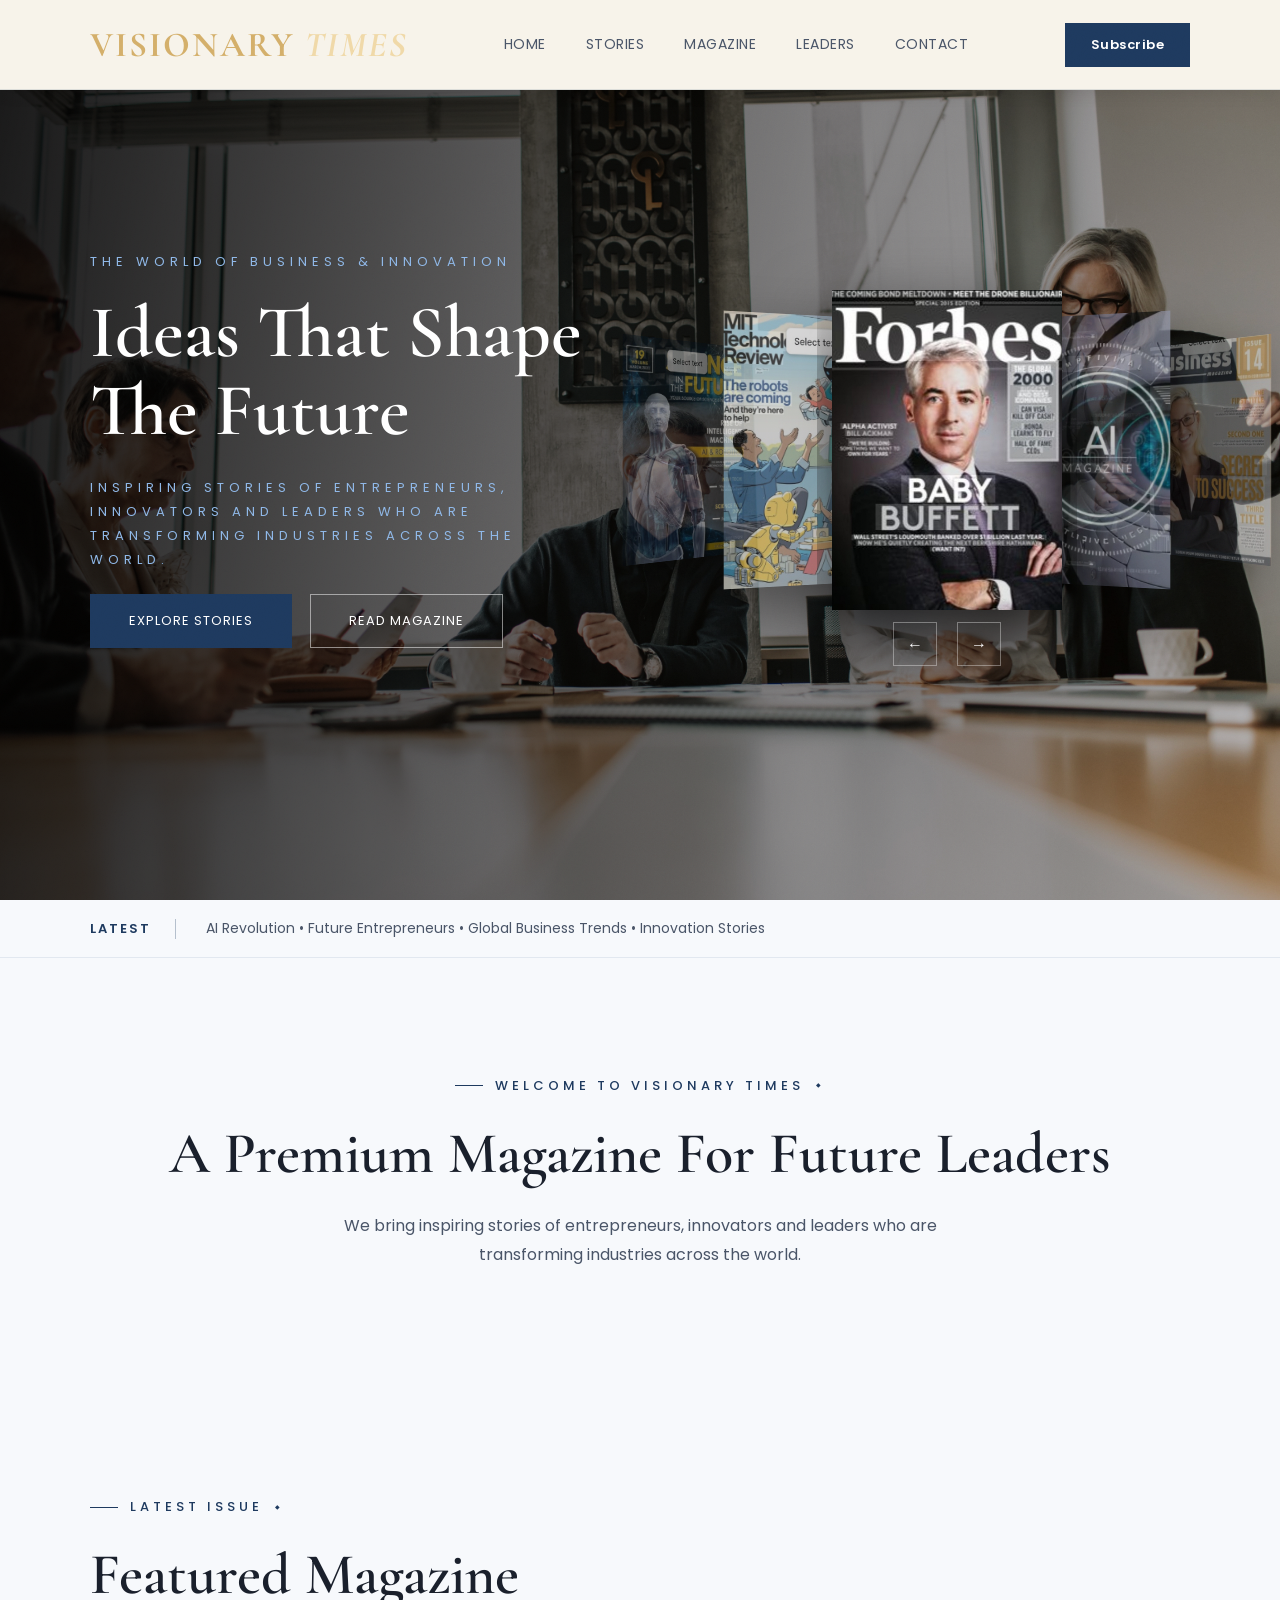
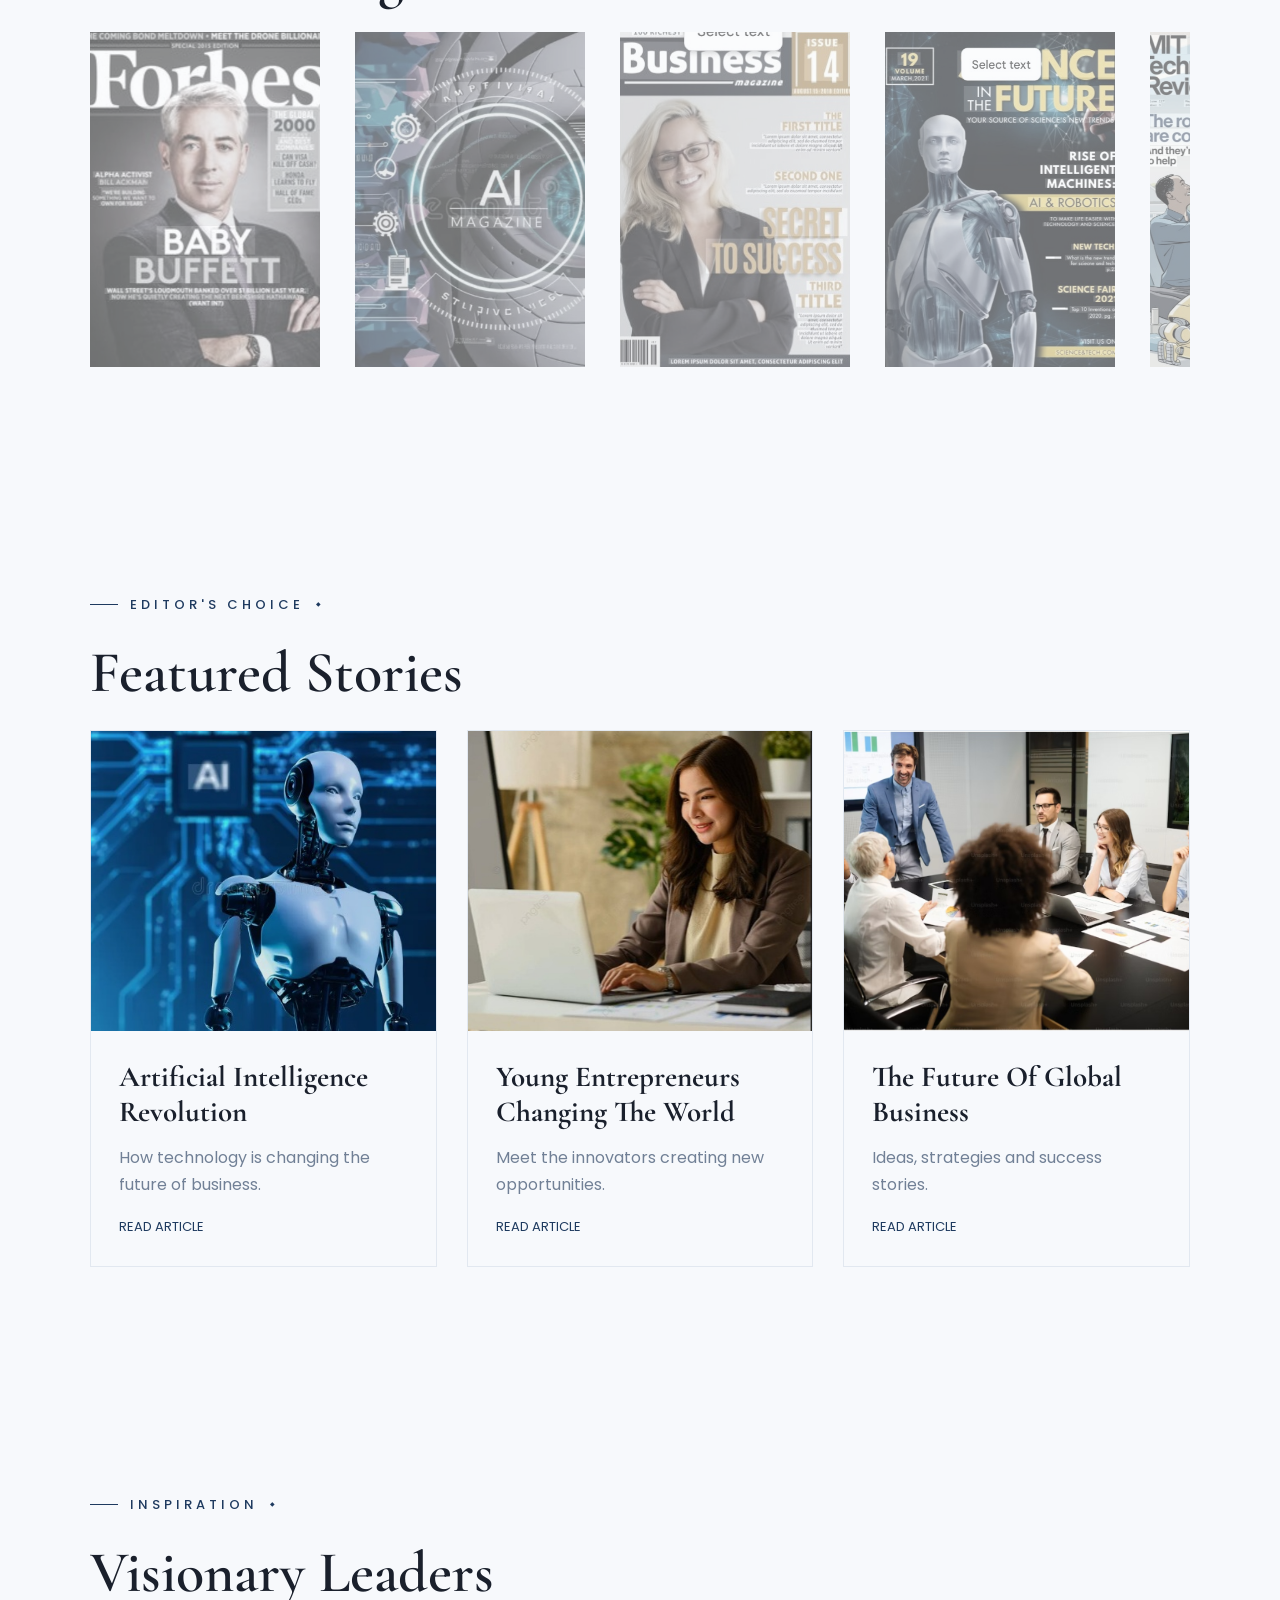
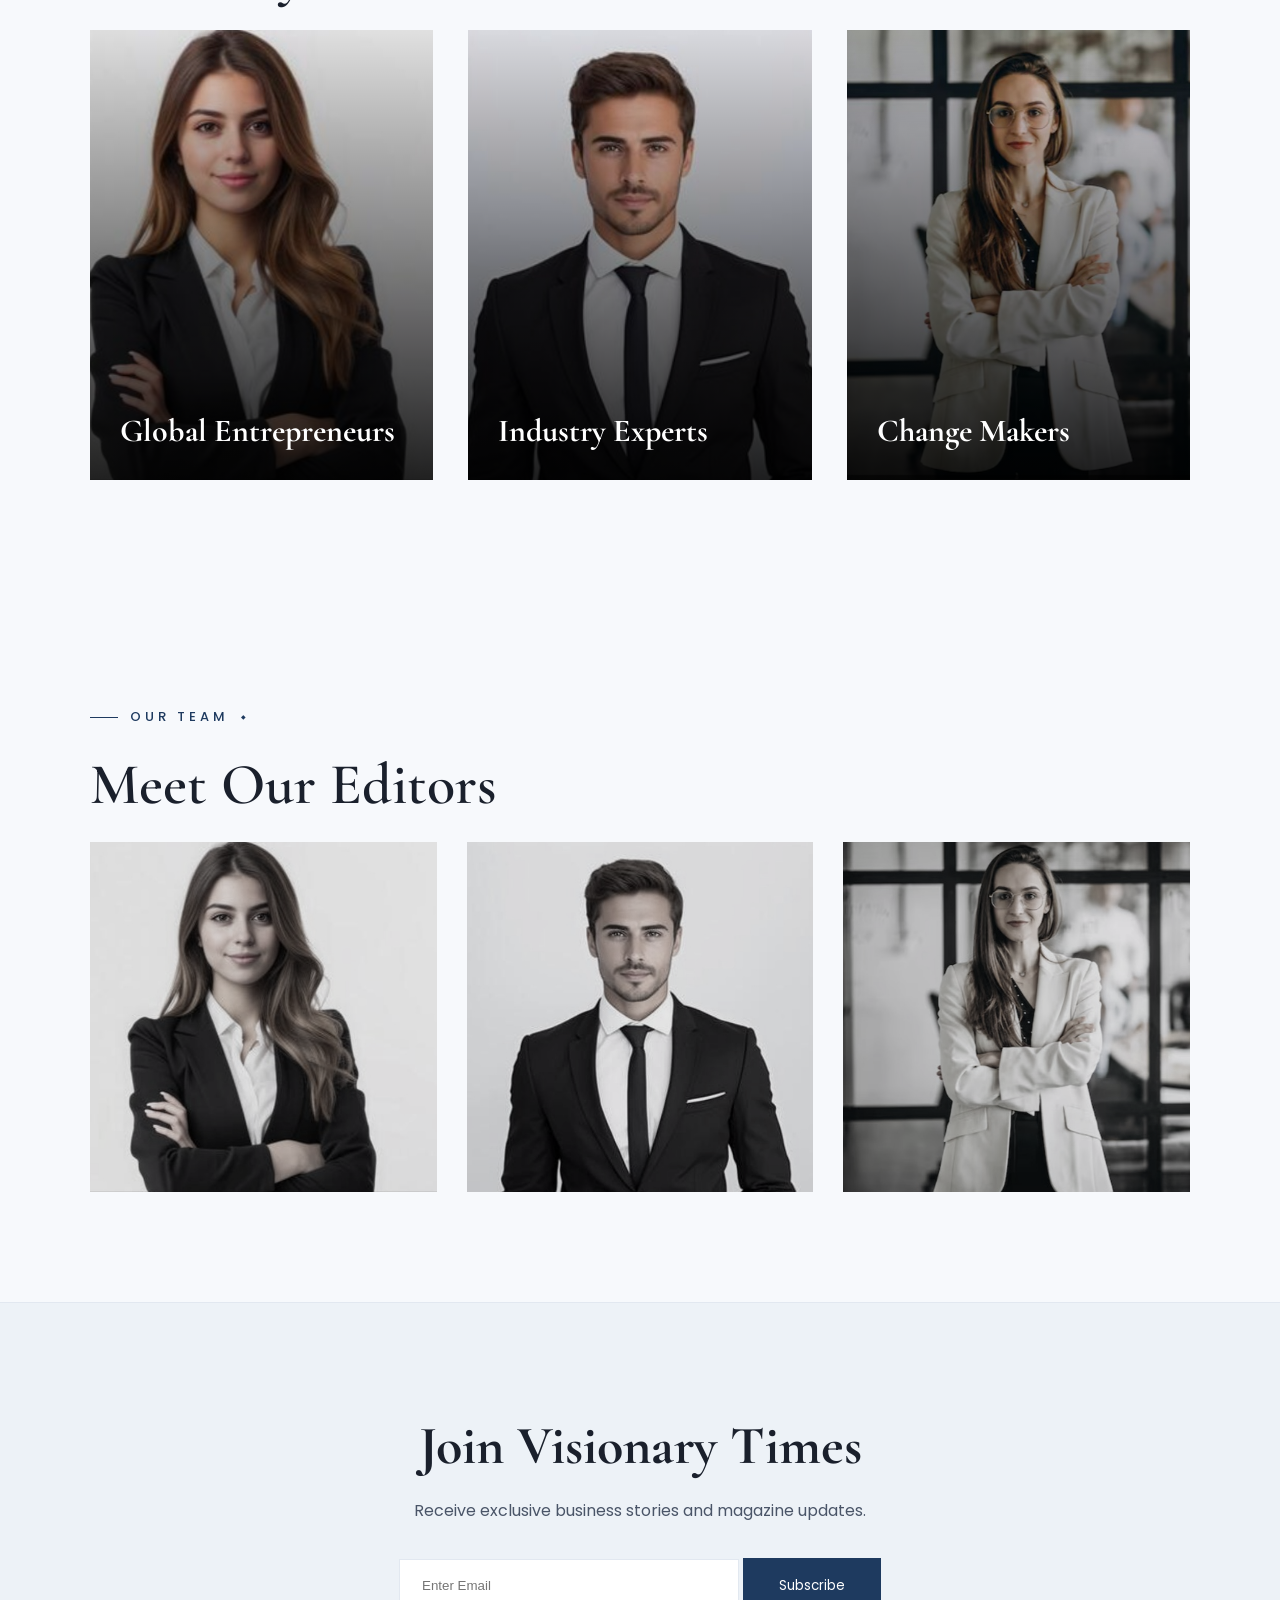
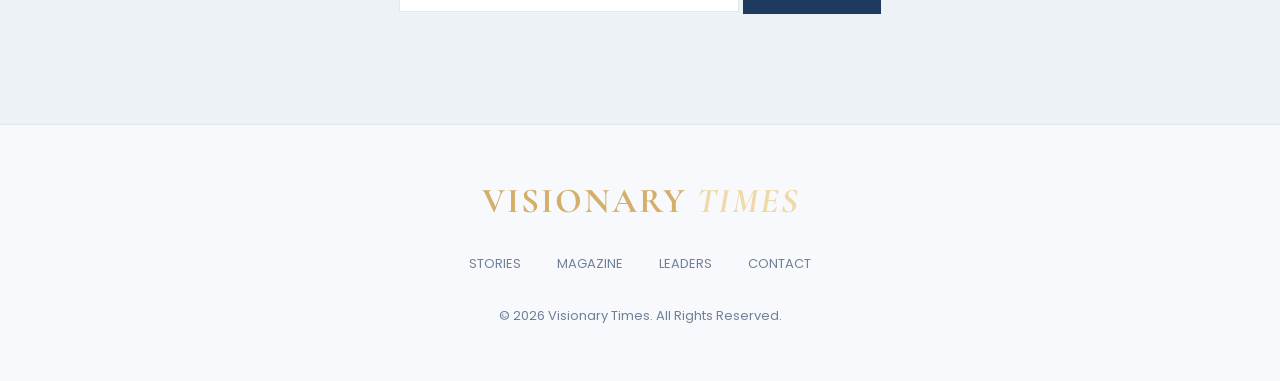
<file: day9/index.html>
<!DOCTYPE html>
<html lang="en">
<head>
<meta charset="UTF-8">
<meta name="viewport" content="width=device-width, initial-scale=1.0">
<title>Visionary Times | Where Vision Meets Success</title>
<link rel="stylesheet" href="css/style.css">
<link href="https://fonts.googleapis.com/css2?family=Cormorant+Garamond:wght@500;600;700&family=Poppins:wght@300;400;500;600&display=swap" rel="stylesheet">
</head>
<body>
<!-- HEADER -->
<header class="header">
<div class="logo">
VISIONARY <span>TIMES</span>
</div>
<nav class="navbar">
<a href="index.html">Home</a>
<a href="stories.html">Stories</a>
<a href="magazines.html">Magazine</a>
<a href="leaders.html">Leaders</a>
<a href="contact.html">Contact</a>
</nav>
<div class="header-right">
<button>
Subscribe
</button>
<div class="menu">
☰
</div>
</div>
</header>

<!-- HERO SECTION -->
<section class="hero">
<div class="hero-slide active">
<img src="images/hero1.jpg">
<div class="hero-overlay"></div>
</div>
<div class="hero-inner">
<div class="hero-content">
<p>
THE WORLD OF BUSINESS & INNOVATION
</p>
<h1>
Ideas That Shape<br>
The Future
</h1>
<p class="hero-desc">
Inspiring stories of entrepreneurs, innovators and leaders
who are transforming industries across the world.
</p>
<div class="hero-buttons">
<a href="stories.html" class="btn-solid">
Explore Stories
</a>
<a href="magazines.html" class="btn-outline">
Read Magazine
</a>
</div>
</div>

<!-- MAGAZINE COVERFLOW -->
<div class="hero-coverflow">
<div class="coverflow-track">
<div class="cover-item">
<img src="images/magazine1.jpg">
</div>
<div class="cover-item">
<img src="images/magazine2.jpg">
</div>
<div class="cover-item">
<img src="images/magazine3.jpg">
</div>
<div class="cover-item">
<img src="images/magazine4.jpg">
</div>
<div class="cover-item">
<img src="images/magazine5.jpg">
</div>
</div>
<div class="coverflow-controls">
<span class="cf-prev">←</span>
<span class="cf-next">→</span>
</div>
</div>
</div>
</section>
<!-- BREAKING NEWS -->
<div class="breaking">
<div>
LATEST
</div>
<p>
AI Revolution • Future Entrepreneurs • Global Business Trends • Innovation Stories
</p>
</div>
<!-- INTRODUCTION -->
<section class="about">
<p class="subtitle">
WELCOME TO VISIONARY TIMES
</p>
<h2>
A Premium Magazine For
Future Leaders
</h2>
<p>
We bring inspiring stories of entrepreneurs,
innovators and leaders who are transforming
industries across the world.
</p>
</section>
<!-- MAGAZINE SECTION -->


<section class="magazines">


<div class="section-heading">

<p>
LATEST ISSUE
</p>


<h2>
Featured Magazine
</h2>


</div>



<div class="magazine-marquee">

<div class="marquee-track">

<img src="images/magazine1.jpg">
<img src="images/magazine2.jpg">
<img src="images/magazine3.jpg">
<img src="images/magazine4.jpg">
<img src="images/magazine5.jpg">

<!-- duplicated set so the loop is seamless -->

<img src="images/magazine1.jpg">
<img src="images/magazine2.jpg">
<img src="images/magazine3.jpg">
<img src="images/magazine4.jpg">
<img src="images/magazine5.jpg">

</div>

</div>


</section>









<!-- FEATURE STORIES -->


<section class="features">


<div class="section-heading">

<p>
EDITOR'S CHOICE
</p>

<h2>
Featured Stories
</h2>

</div>



<div class="feature-grid">



<article>

<img src="images/article1.jpg">

<div>

<h3>
Artificial Intelligence Revolution
</h3>

<p>
How technology is changing the future of business.
</p>

<a href="#">
Read Article
</a>

</div>


</article>





<article>

<img src="images/article2.jpg">

<div>

<h3>
Young Entrepreneurs Changing The World
</h3>

<p>
Meet the innovators creating new opportunities.
</p>

<a href="#">
Read Article
</a>

</div>


</article>





<article>

<img src="images/article3.jpg">

<div>

<h3>
The Future Of Global Business
</h3>

<p>
Ideas, strategies and success stories.
</p>

<a href="#">
Read Article
</a>

</div>


</article>



</div>


</section>









<!-- LEADERS -->


<section class="leaders">


<div class="section-heading">

<p>
INSPIRATION
</p>

<h2>
Visionary Leaders
</h2>


</div>




<div class="leader-grid">


<div class="leader-card">

<img src="images/leader1.jpg">

<h3>
Global Entrepreneurs
</h3>


</div>




<div class="leader-card">

<img src="images/leader2.jpg">

<h3>
Industry Experts
</h3>


</div>





<div class="leader-card">

<img src="images/leader3.jpg">

<h3>
Change Makers
</h3>


</div>


</div>


</section>









<!-- EDITORS -->


<section class="editors">


<div class="section-heading">

<p>
OUR TEAM
</p>

<h2>
Meet Our Editors
</h2>

</div>



<div class="editor-grid">


<img src="images/leader1.jpg">

<img src="images/leader2.jpg">

<img src="images/leader3.jpg">


</div>


</section>









<!-- NEWSLETTER -->


<section class="newsletter">


<h2>
Join Visionary Times
</h2>


<p>
Receive exclusive business stories and magazine updates.
</p>



<div>

<input type="email" placeholder="Enter Email">

<button>
Subscribe
</button>

</div>



</section>








<!-- FOOTER -->


<footer>


<div class="logo">
VISIONARY <span>TIMES</span>
</div>


<div class="footer-links">

<a href="stories.html">Stories</a>
<a href="magazines.html">Magazine</a>
<a href="leaders.html">Leaders</a>
<a href="contact.html">Contact</a>

</div>



<p>
© 2026 Visionary Times. All Rights Reserved.
</p>


</footer>





<script src="js/script.js"></script>


</body>

</html>
</file>
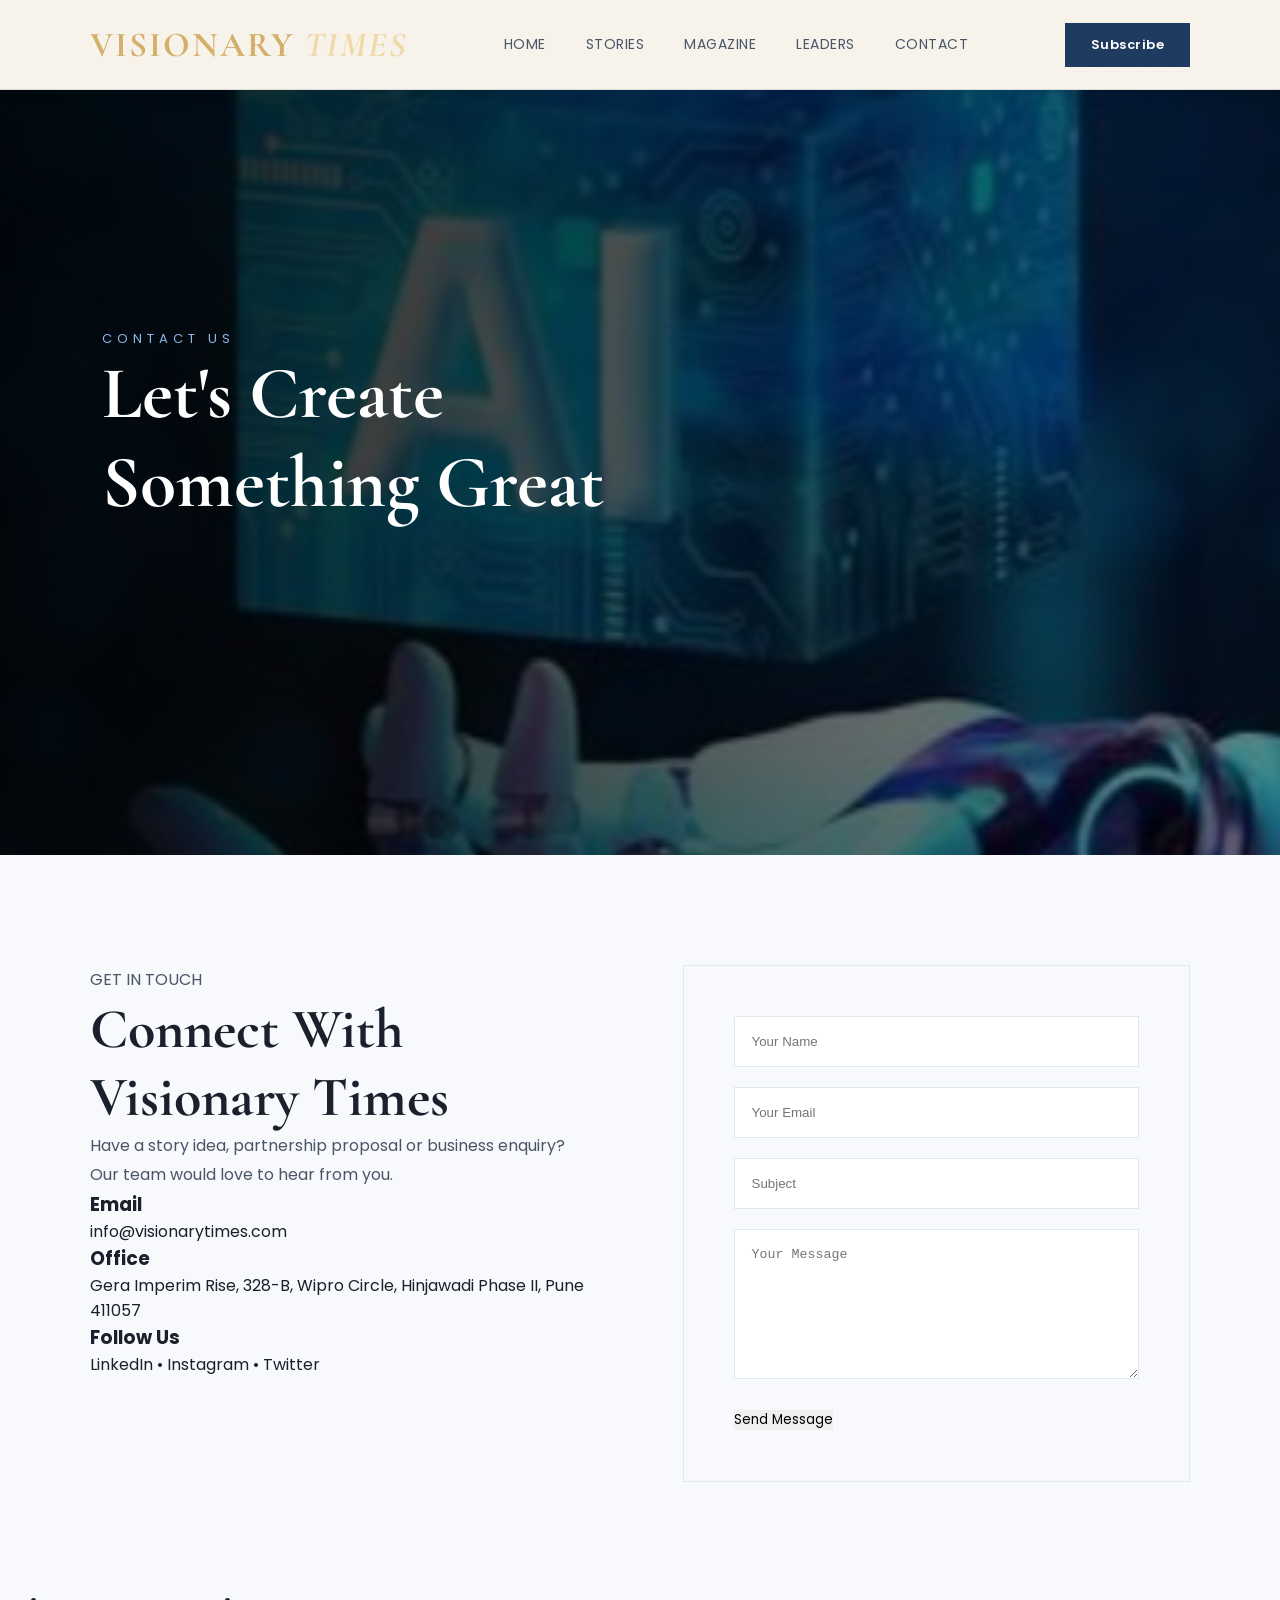
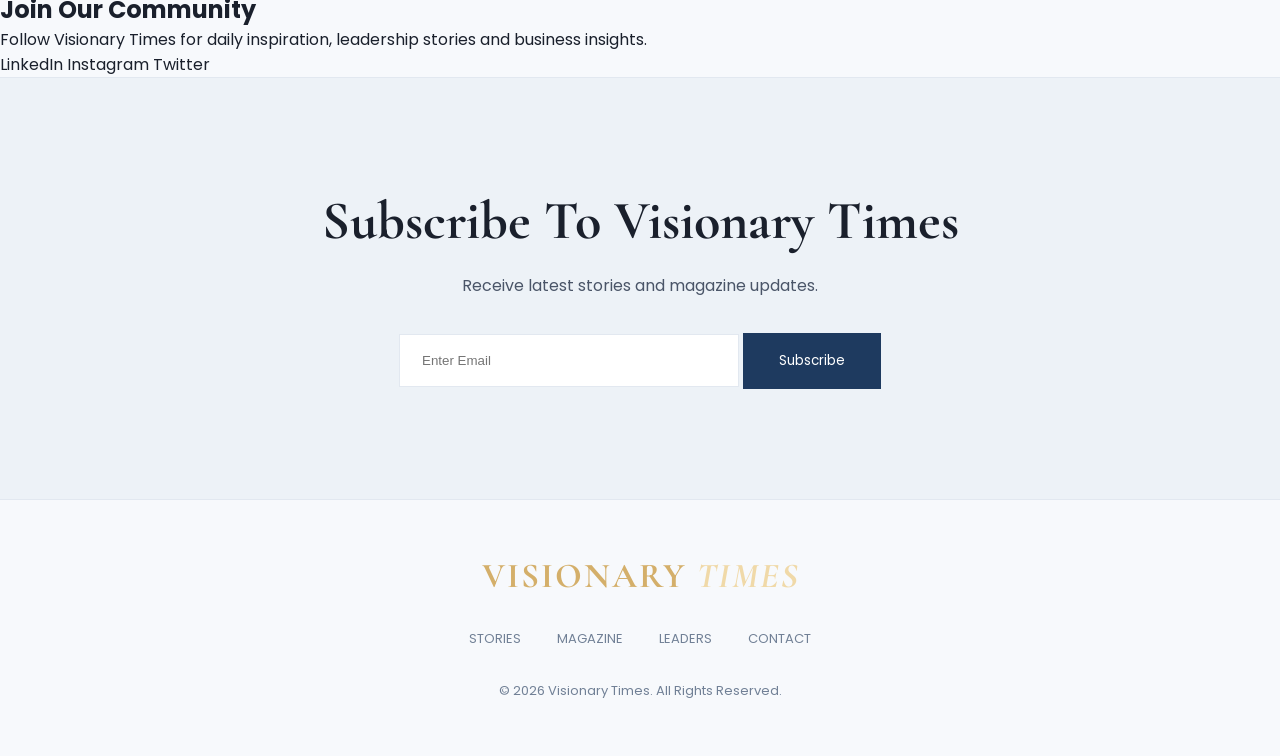
<file: day9/contact.html>
<!DOCTYPE html>
<html lang="en">
<head>
<meta charset="UTF-8">
<meta name="viewport" content="width=device-width, initial-scale=1.0">
<title>Contact | Visionary Times</title>
<link rel="stylesheet" href="css/style.css">
<link href="https://fonts.googleapis.com/css2?family=Cormorant+Garamond:wght@500;700&family=Poppins:wght@300;400;600&display=swap" rel="stylesheet">
</head>
<body>
<!-- HEADER -->
<header class="header">
<div class="logo">
VISIONARY <span>TIMES</span>
</div>
<nav class="navbar">
<a href="index.html">
Home
</a>
<a href="stories.html">
Stories
</a>
<a href="magazines.html">
Magazine
</a>
<a href="leaders.html">
Leaders
</a>
<a href="contact.html">
Contact
</a>
</nav>
<div class="header-right">
<button>
Subscribe
</button>
<div class="menu">
</div>
</div>
</header>
<!-- HERO -->
<section class="page-hero">
<img src="images/hero2.jpg">
<div class="page-overlay"></div>
<div class="page-title">
<p>
CONTACT US
</p>
<h1>
Let's Create<br>
Something Great
</h1>
</div>
</section>
<!-- CONTACT SECTION -->
<section class="contact-section">
<div class="contact-info">
<p>
GET IN TOUCH
</p>
<h2>
Connect With
Visionary Times
</h2>
<p>
Have a story idea, partnership proposal or
business enquiry? Our team would love to hear from you.
</p>
<div class="info-box">
<h3>
Email
</h3>
<span>
info@visionarytimes.com
</span>
</div>
<div class="info-box">
<h3>
Office
</h3>
<span>
Gera Imperim Rise, 328-B, Wipro Circle, Hinjawadi Phase II, Pune 411057
</span>
</div>
<div class="info-box">
<h3>
Follow Us
</h3>
<span>
LinkedIn • Instagram • Twitter
</span>
</div>
</div>
<!-- FORM -->
<div class="contact-form">
<form>
<input type="text" placeholder="Your Name">
<input type="email" placeholder="Your Email">
<input type="text" placeholder="Subject">
<textarea placeholder="Your Message"></textarea>
<button>
Send Message
</button>
</form>
</div>
</section>
<!-- SOCIAL -->
<section class="social-section">
<h2>Join Our Community</h2>
<p>
Follow Visionary Times for daily inspiration,
leadership stories and business insights.
</p>
<div class="social-links">
<a>
LinkedIn
</a>
<a>
Instagram
</a>
<a>
Twitter
</a>
</div>
</section>
<!-- NEWSLETTER -->
<section class="newsletter">
<h2>
Subscribe To Visionary Times
</h2>
<p>Receive latest stories and magazine updates.</p>
<div>
<input type="email" placeholder="Enter Email">
<button>
Subscribe
</button>
</div>
</section>
<footer>
<div class="logo">
VISIONARY <span>TIMES</span>
</div>
<div class="footer-links">
<a href="stories.html">Stories</a>
<a href="magazines.html">Magazine</a>
<a href="leaders.html">Leaders</a>
<a href="contact.html">Contact</a>
</div>
<p>© 2026 Visionary Times. All Rights Reserved.</p>
</footer>
<script src="js/script.js"></script>
</body>
</html>
</file>
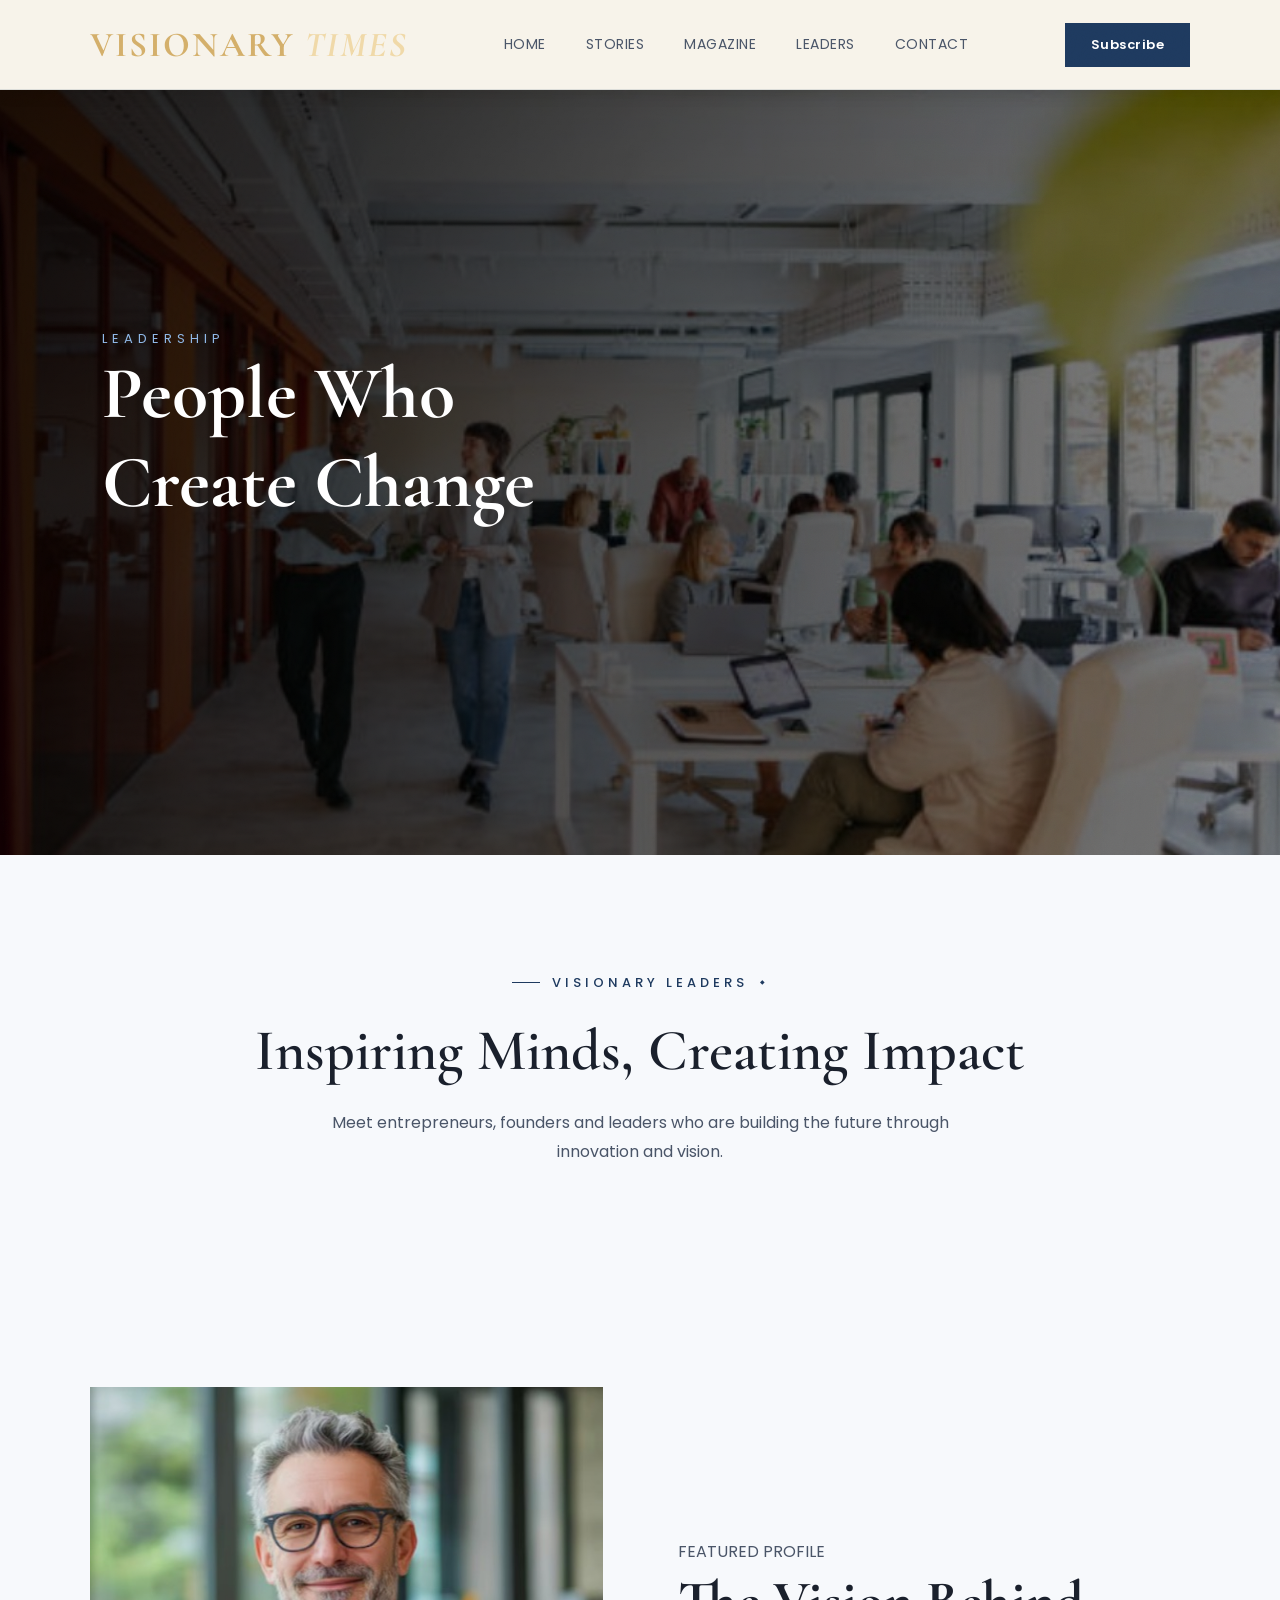
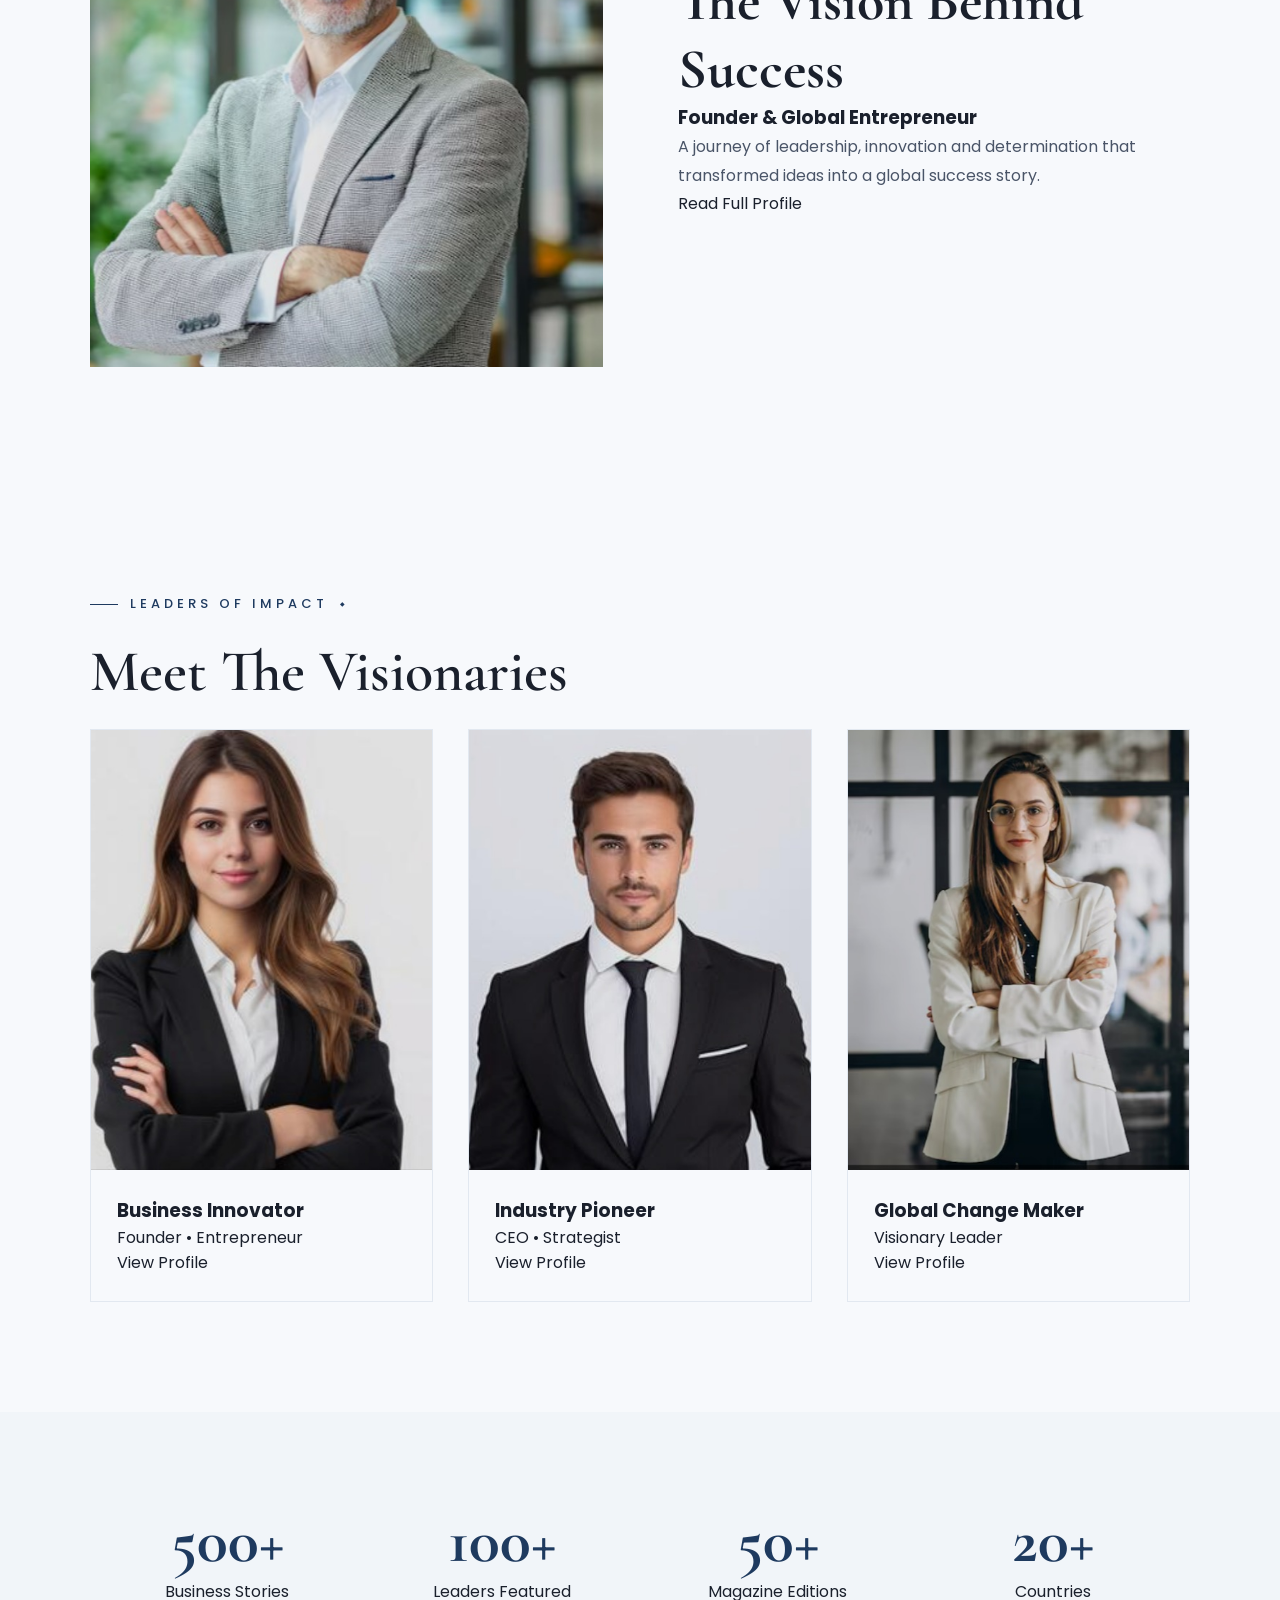
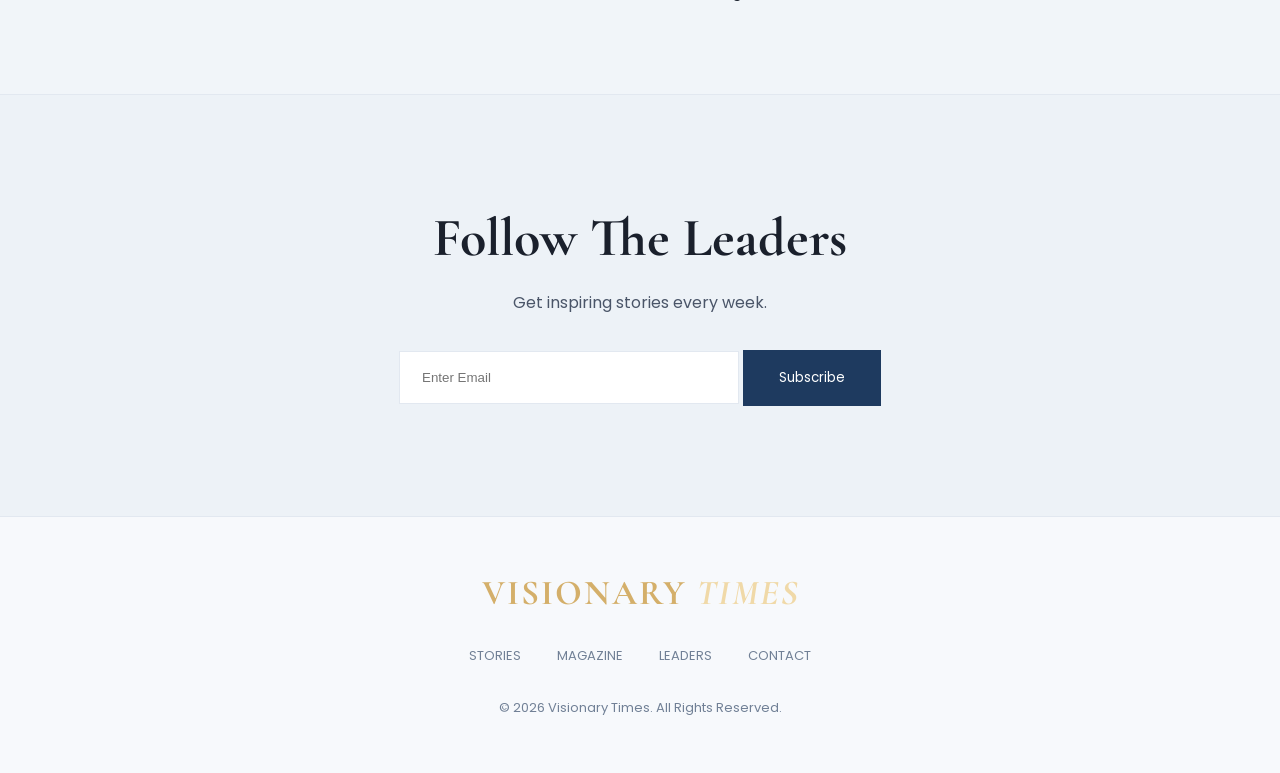
<file: day9/leaders.html>
<!DOCTYPE html>
<html lang="en">
<head>
<meta charset="UTF-8">
<meta name="viewport" content="width=device-width, initial-scale=1.0">
<title>Leaders | Visionary Times</title>
<link rel="stylesheet" href="css/style.css">
<link href="https://fonts.googleapis.com/css2?family=Cormorant+Garamond:wght@500;700&family=Poppins:wght@300;400;600&display=swap" rel="stylesheet">
</head>
<body>
<!-- HEADER -->
<header class="header">
<div class="logo">
VISIONARY <span>TIMES</span>
</div>
<nav class="navbar">
<a href="index.html">Home</a>
<a href="stories.html">Stories</a>
<a href="magazines.html">Magazine</a>
<a href="leaders.html">Leaders</a>
<a href="contact.html">Contact</a>
</nav>
<div class="header-right">
<button>
Subscribe
</button>
<div class="menu">
☰
</div>
</div>
</header>

<!-- HERO -->






<section class="page-hero">
    <img src="images/background1.jpg">
<div class="page-overlay"></div>
<div class="page-title">
<p>
LEADERSHIP
</p>
<h1>
People Who<br>
Create Change
</h1>
</div>
</section>


<!-- INTRO -->
<section class="about">
<p class="subtitle">
VISIONARY LEADERS
</p><h2>
Inspiring Minds,
Creating Impact</h2><p>
Meet entrepreneurs, founders and leaders who are
building the future through innovation and vision.
</p>
</section>
<!-- FEATURE LEADER -->
<section class="featured-leader">
<div class="leader-image">
<img src="images/founder.jpg">
</div>
<div class="leader-info">
<p>
FEATURED PROFILE
</p>
<h2>
The Vision Behind Success
</h2>
<h3>
Founder & Global Entrepreneur
</h3>
<p>
A journey of leadership, innovation and determination
that transformed ideas into a global success story.
</p>
<a href="#">
Read Full Profile
</a>
</div>
</section>
<!-- LEADER GRID -->
<section class="leader-section">
<div class="section-heading">
<p>
LEADERS OF IMPACT
</p>
<h2>
Meet The Visionaries
</h2>
</div>
<div class="leaders-profile">
<div class="profile-card">
<img src="images/leader1.jpg">
<div>
<h3>
Business Innovator
</h3>
<p>
Founder • Entrepreneur
</p>
<a href="#">
View Profile
</a>
</div>
</div>
<div class="profile-card">
<img src="images/leader2.jpg">
<div>
<h3>
Industry Pioneer
</h3>
<p>
CEO • Strategist
</p>
<a href="#">
View Profile
</a>
</div>
</div>
<div class="profile-card">
<img src="images/leader3.jpg">
<div>
<h3>
Global Change Maker
</h3>
<p>
Visionary Leader
</p>
<a href="#">
View Profile
</a>
</div>
</div>
</div>
</section>
<!-- ACHIEVEMENTS -->
<section class="achievement">
<div>
<h2>
500+
</h2>
<p>
Business Stories</p>
</div>
<div>
<h2>
100+
</h2>
<p>
Leaders Featured</p>
</div>
<div>
<h2>
50+
</h2>
<p>
Magazine Editions</p>
</div>
<div>
<h2>
20+
</h2>
<p>
Countries</p>
</div>
</section>
<!-- NEWSLETTER -->
<section class="newsletter">
<h2>
Follow The Leaders
</h2>
<p>
Get inspiring stories every week.
</p>
<div>
<input type="email" placeholder="Enter Email">
<button>
Subscribe
</button>
</div>
</section>
<footer>
<div class="logo">
VISIONARY <span>TIMES</span>
</div>
<div class="footer-links">
<a href="stories.html">
Stories
</a>
<a href="magazines.html">
Magazine
</a>
<a href="leaders.html">
Leaders
</a>
<a href="contact.html">
Contact
</a>
</div>
<p>
© 2026 Visionary Times. All Rights Reserved.
</p>
</footer>
<script src="js/script.js"></script>
</body>
</html>
</file>
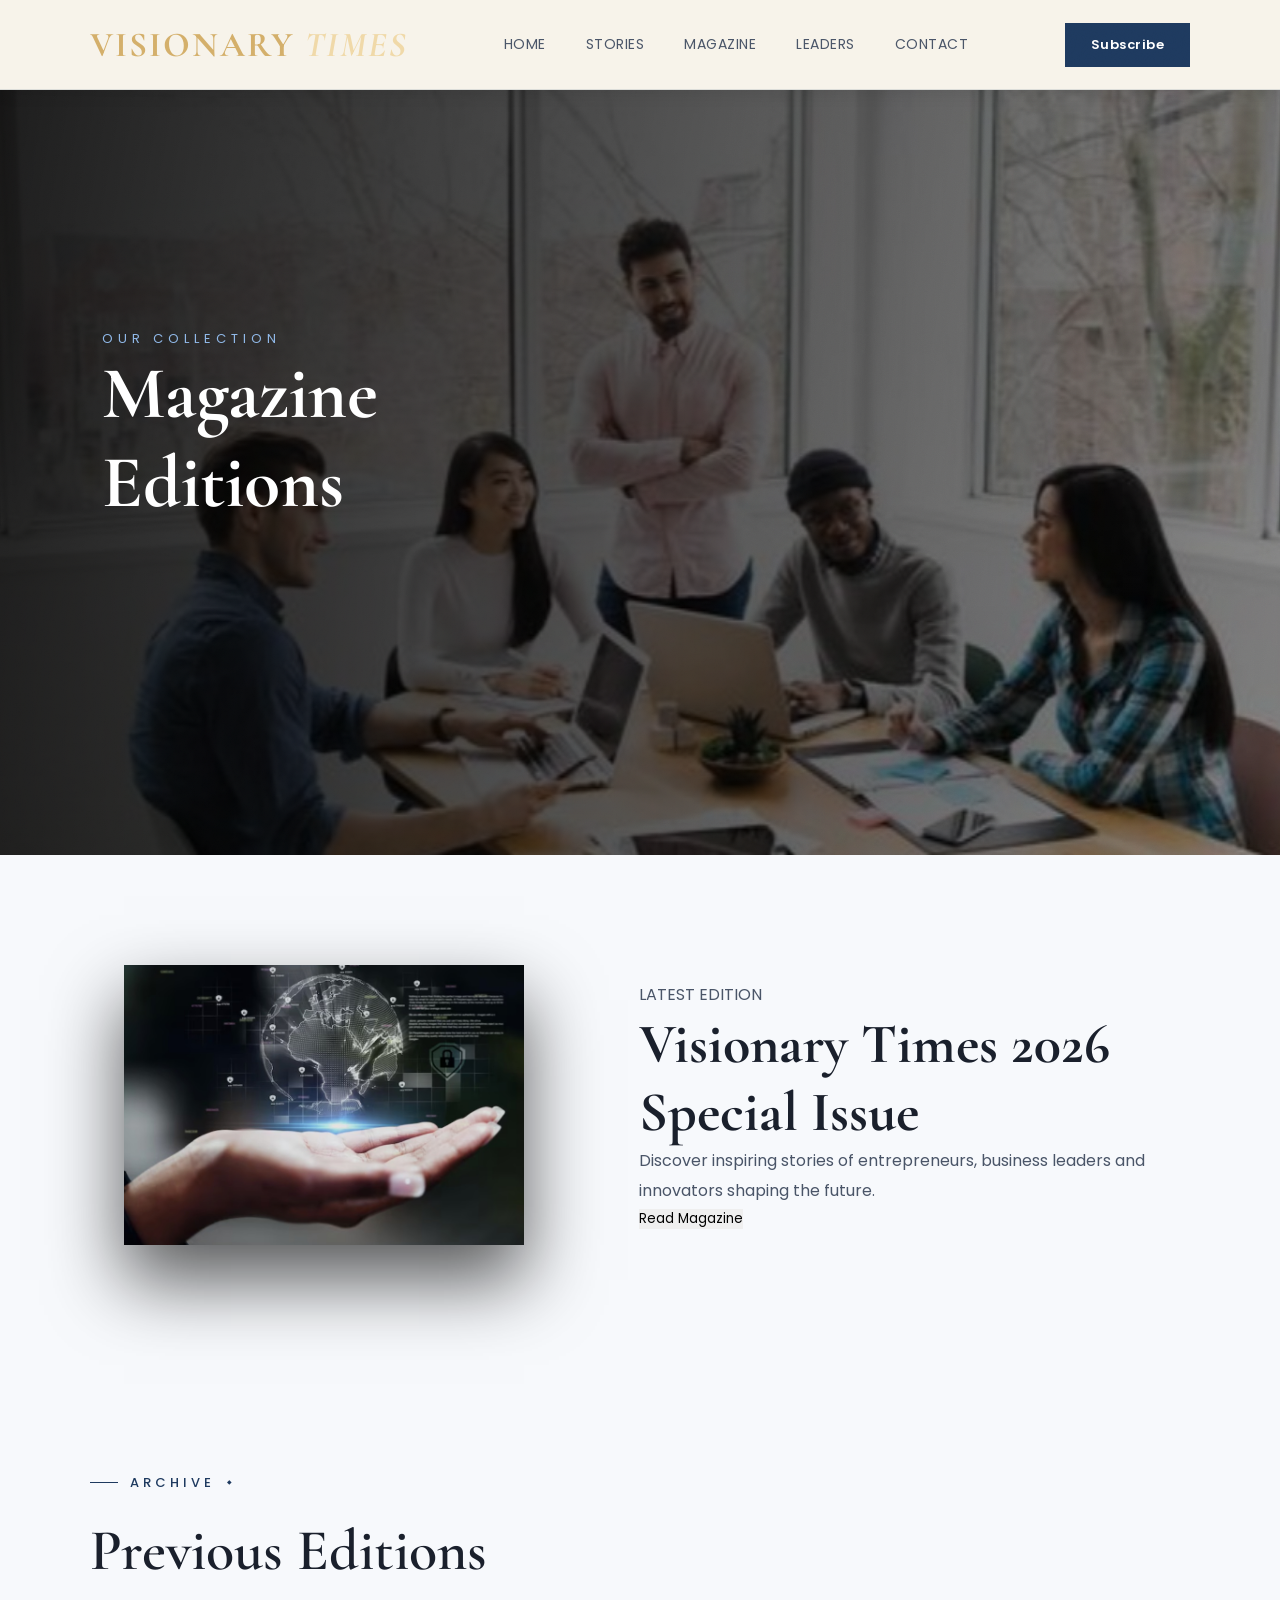
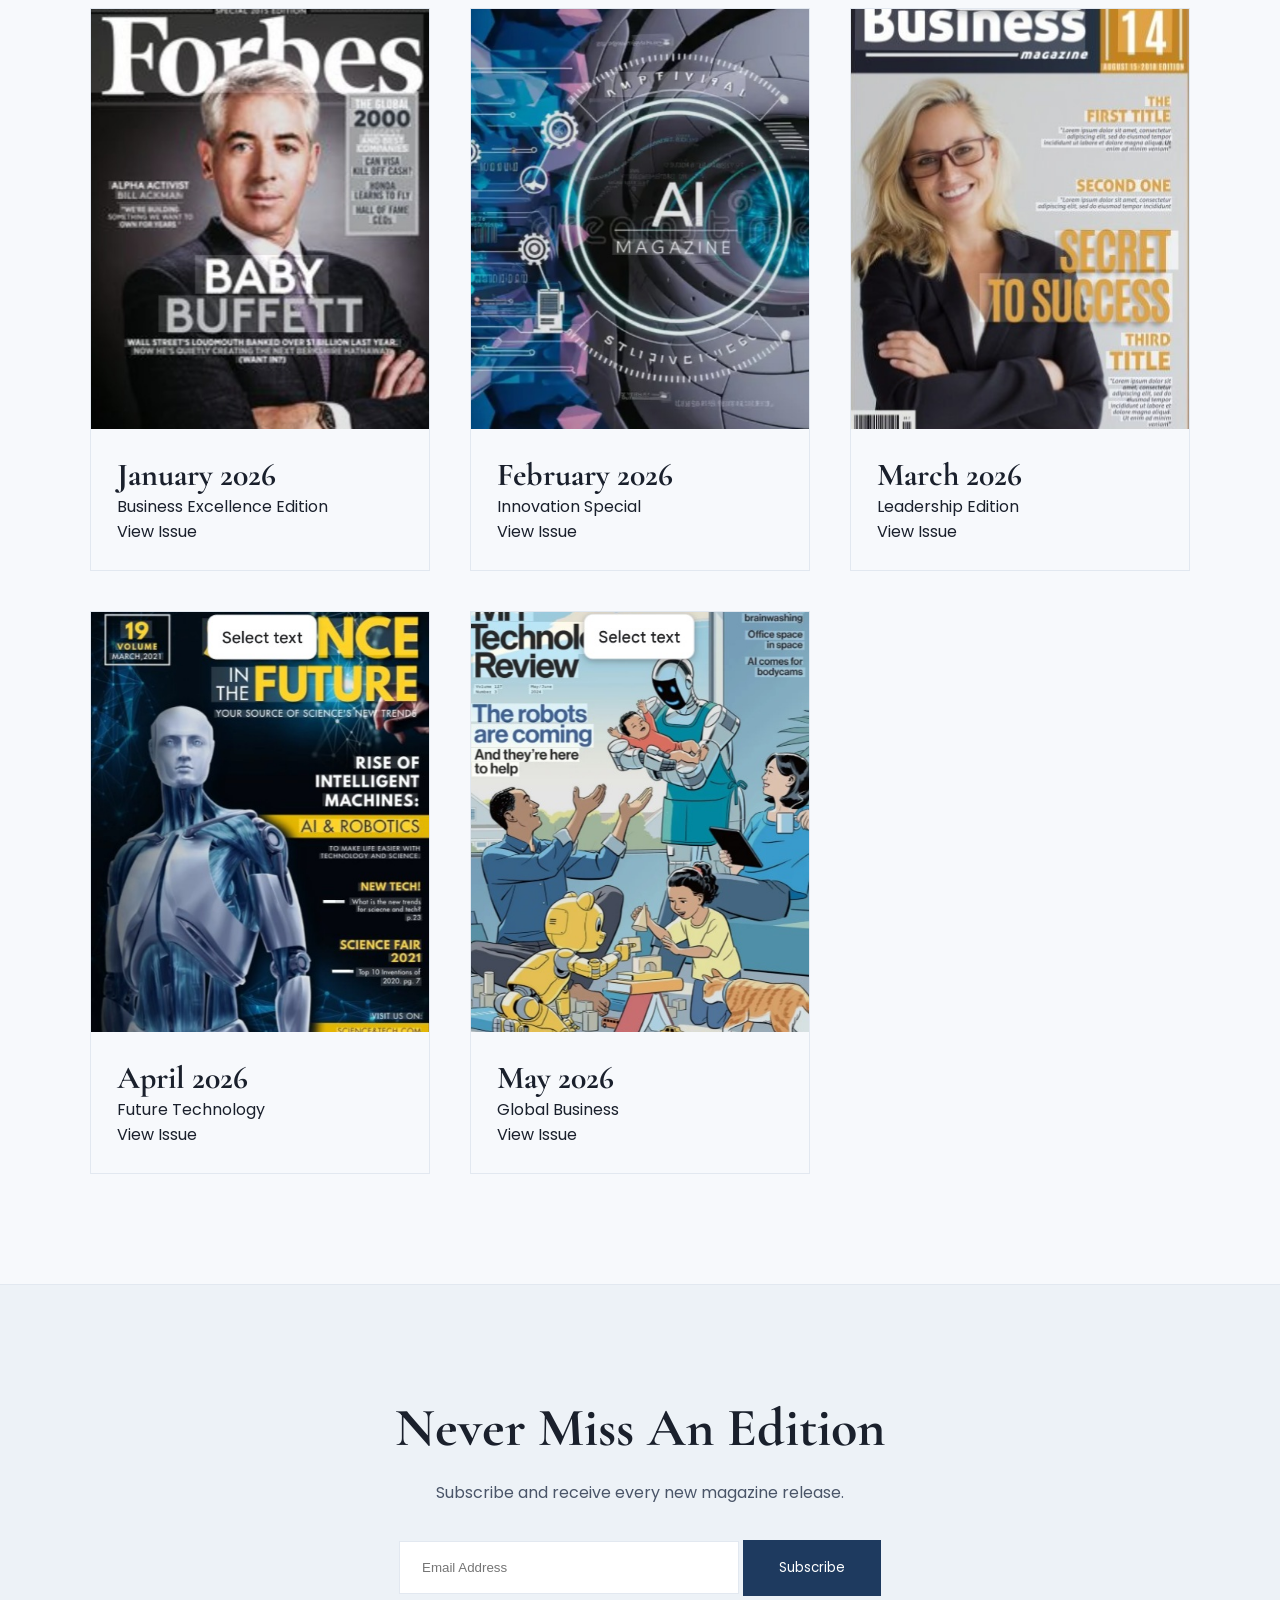
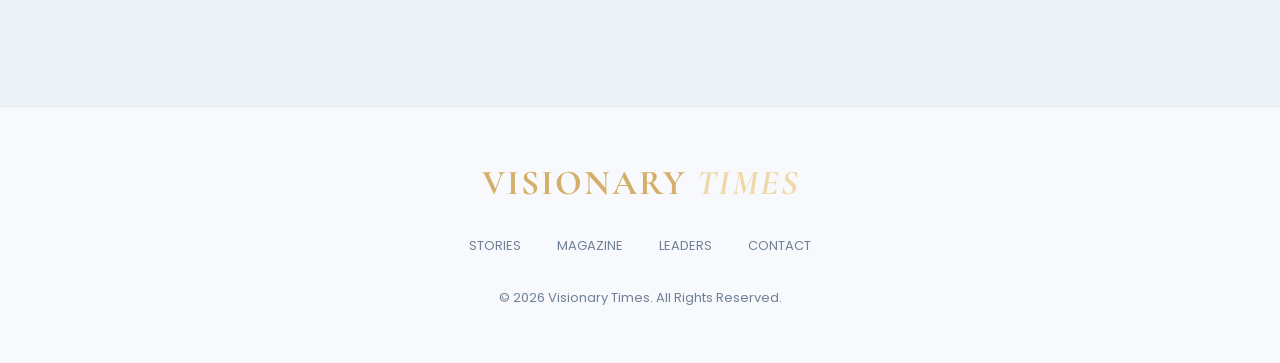
<file: day9/magazines.html>
<!DOCTYPE html>
<html lang="en">
<head>
<meta charset="UTF-8">
<meta name="viewport" content="width=device-width, initial-scale=1.0">
<title>Magazines | Visionary Times</title>
<link rel="stylesheet" href="css/style.css">
<link href="https://fonts.googleapis.com/css2?family=Cormorant+Garamond:wght@500;700&family=Poppins:wght@300;400;600&display=swap" rel="stylesheet">
</head>
<body>
<!-- HEADER -->
<header class="header">
<div class="logo">
VISIONARY <span>TIMES</span>
</div>
<nav class="navbar">
<a href="index.html">Home</a>
<a href="stories.html">Stories</a>
<a href="magazines.html">Magazine</a>
<a href="leaders.html">Leaders</a>
<a href="contact.html">Contact</a>
</nav>
<div class="header-right">
<button>
Subscribe
</button>
<div class="menu">
☰
</div>
</div>
</header>
<!-- HERO -->
<section class="page-hero">
    <img src="images/background2.jpg">
<div class="page-overlay"></div>
<div class="page-title">
<p>
OUR COLLECTION
</p>
<h1>
Magazine<br>
Editions
</h1>
</div>
</section>
<!-- CURRENT ISSUE -->
<section class="current-issue">
<div class="issue-image">
<img src="images/editor.jpg">
</div>
<div class="issue-content">
<p>
LATEST EDITION
</p>
<h2>
Visionary Times
2026 Special Issue
</h2>
<p>
Discover inspiring stories of entrepreneurs,
business leaders and innovators shaping the future.
</p>
<button>
Read Magazine
</button>
</div>
</section>
<!-- MAGAZINE ARCHIVE -->
<section class="archive">
<div class="section-heading">
<p>
ARCHIVE</p>
<h2>
Previous Editions
</h2>
</div>
<div class="magazine-gallery">
<div class="mag-card">
<img src="images/magazine1.jpg">


<div>

<h3>
January 2026
</h3>

<p>
Business Excellence Edition
</p>

<a href="#">
View Issue
</a>

</div>


</div>








<div class="mag-card">


<img src="images/magazine2.jpg">


<div>

<h3>
February 2026
</h3>

<p>
Innovation Special
</p>

<a href="#">
View Issue
</a>

</div>


</div>







<div class="mag-card">


<img src="images/magazine3.jpg">


<div>

<h3>
March 2026
</h3>

<p>
Leadership Edition
</p>


<a href="#">
View Issue
</a>

</div>


</div>







<div class="mag-card">


<img src="images/magazine4.jpg">


<div>

<h3>
April 2026
</h3>

<p>
Future Technology
</p>


<a href="#">
View Issue
</a>


</div>


</div>








<div class="mag-card">


<img src="images/magazine5.jpg">


<div>

<h3>
May 2026
</h3>

<p>
Global Business
</p>


<a href="#">
View Issue
</a>


</div>


</div>





</div>


</section>









<!-- SUBSCRIBE -->


<section class="newsletter">


<h2>
Never Miss An Edition
</h2>


<p>
Subscribe and receive every new magazine release.
</p>



<div>

<input type="email" placeholder="Email Address">


<button>
Subscribe
</button>


</div>



</section>









<footer>


<div class="logo">

VISIONARY <span>TIMES</span>

</div>



<div class="footer-links">


<a href="stories.html">
Stories
</a>


<a href="magazines.html">
Magazine
</a>


<a href="leaders.html">
Leaders
</a>
<a href="contact.html">
Contact
</a>
</div>
<p>
© 2026 Visionary Times. All Rights Reserved.
</p>
</footer>
<script src="js/script.js"></script>
</body>
</html>
</file>
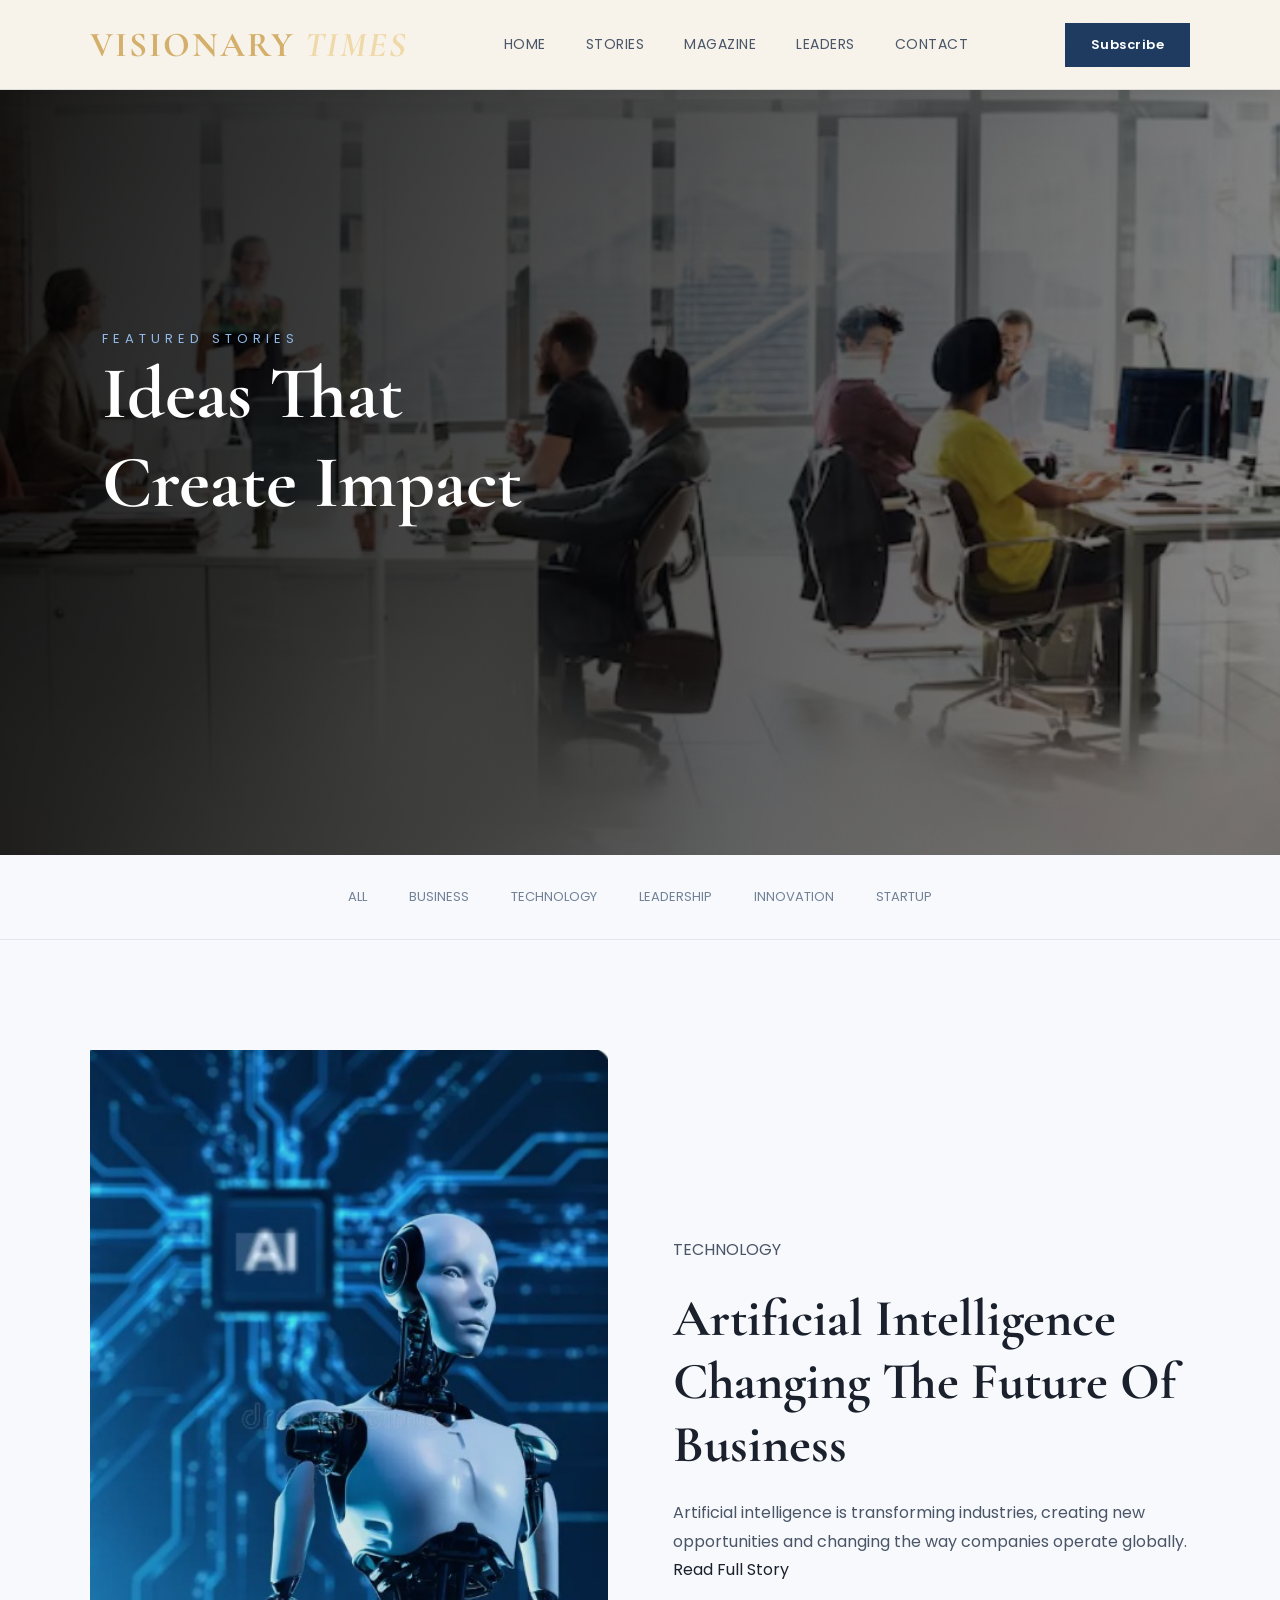
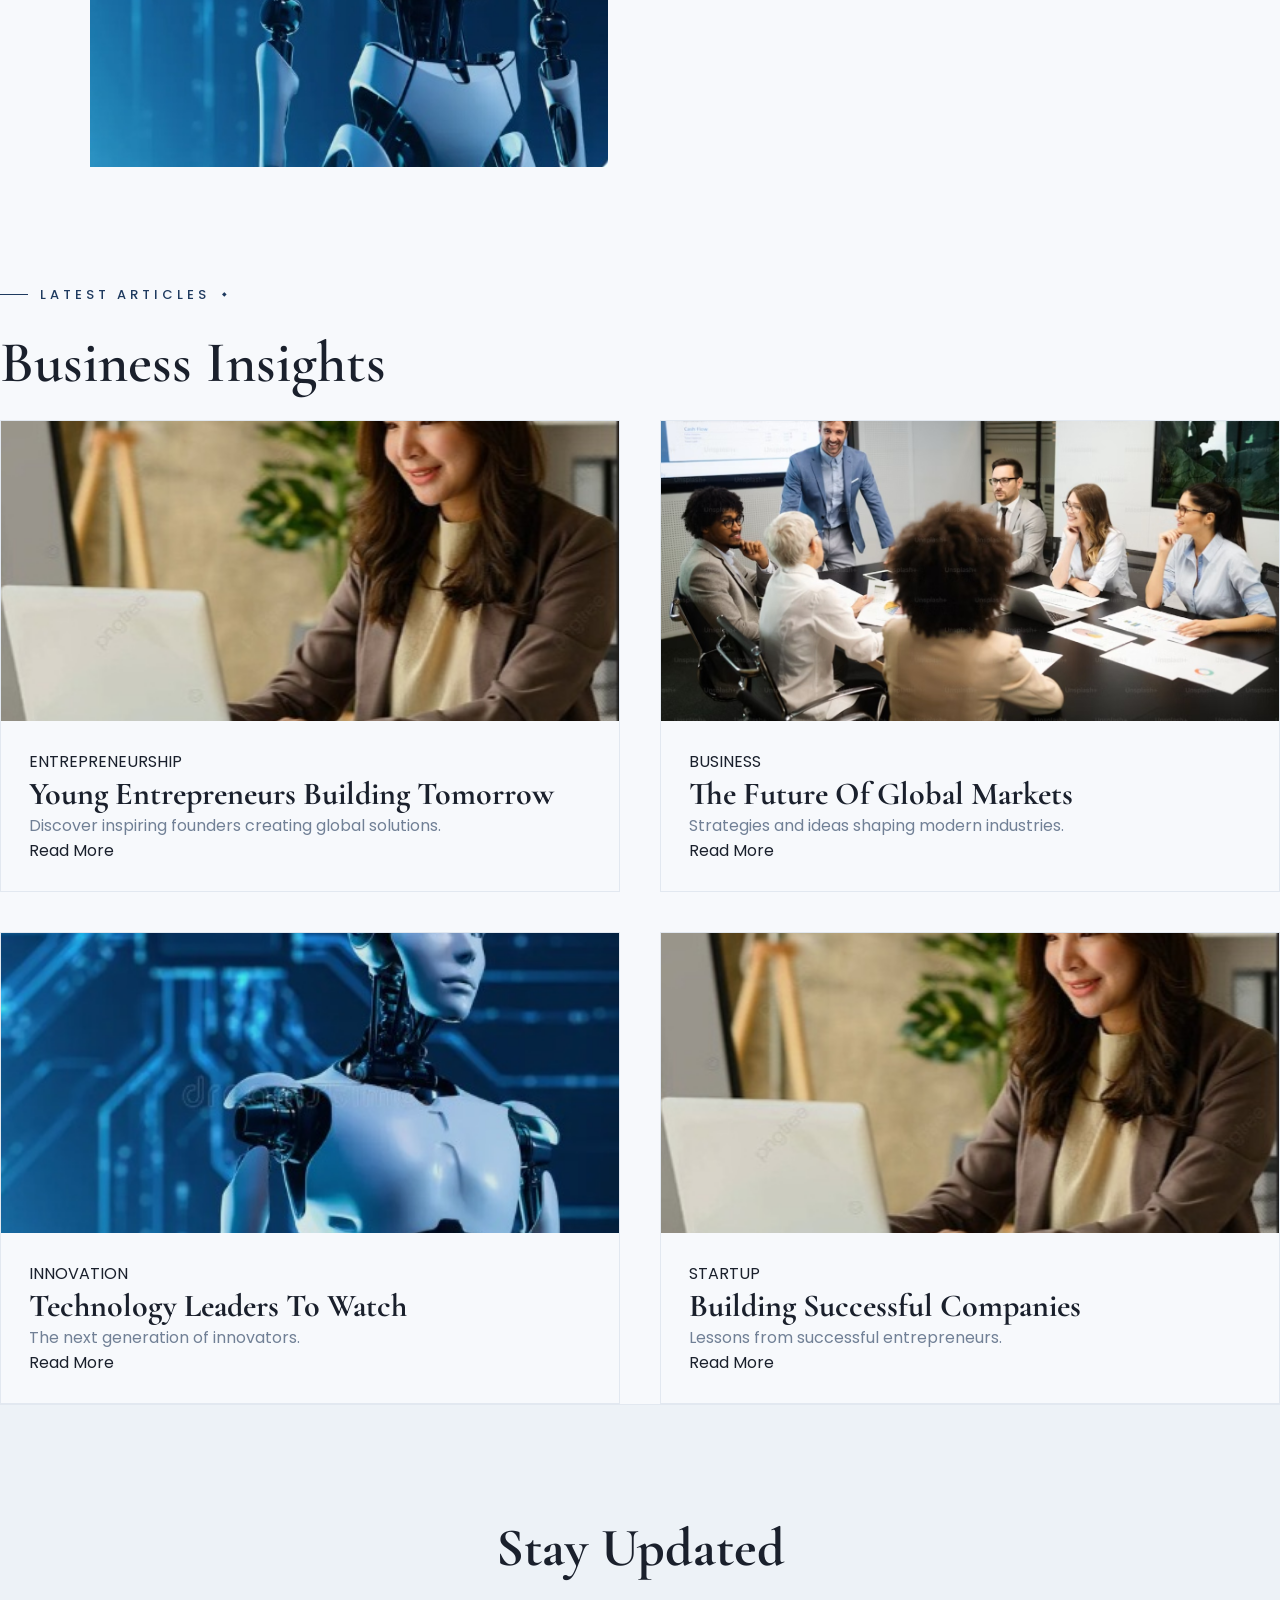
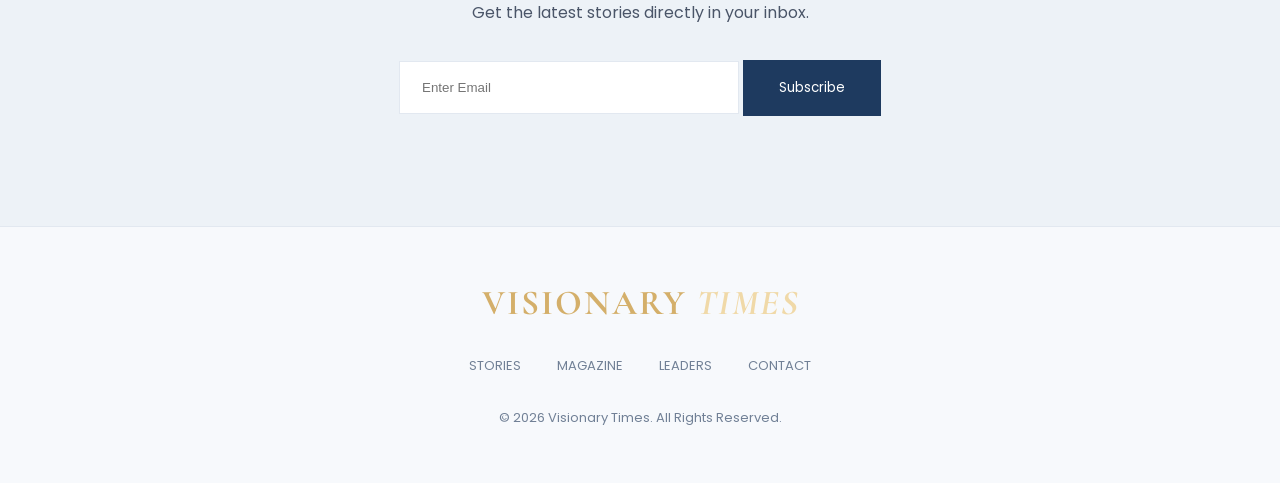
<file: day9/stories.html>
<!DOCTYPE html>
<html lang="en">
<head>
<meta charset="UTF-8">
<meta name="viewport" content="width=device-width, initial-scale=1.0">
<title>Stories | Visionary Times</title>
<link rel="stylesheet" href="css/style.css">
<link href="https://fonts.googleapis.com/css2?family=Cormorant+Garamond:wght@500;700&family=Poppins:wght@300;400;600&display=swap" rel="stylesheet">
</head>
<body>
<header class="header">
<div class="logo">
VISIONARY <span>TIMES</span>
</div>
<nav class="navbar">
<a href="index.html">Home</a>
<a href="stories.html">Stories</a>
<a href="magazines.html">Magazine</a>
<a href="leaders.html">Leaders</a>
<a href="contact.html">Contact</a>
</nav>
<div class="header-right">
<button>
Subscribe
</button>
<div class="menu">
☰
</div>
</div>
</header>
<section class="page-hero">
    <img src="images/background3.jpg">
<div class="page-overlay"></div>
<div class="page-title">
<p>
FEATURED STORIES
</p>
<h1>Ideas That<br>Create Impact</h1>
</div>
</section>
<section class="categories">
<a>All</a>
<a>Business</a>
<a>Technology</a>
<a>Leadership</a>
<a>Innovation</a>
<a>Startup</a>
</section>
<section class="main-story">
<div class="story-image">
<img src="images/article1.jpg">
</div>
<div class="story-content">
<p>
TECHNOLOGY
</p>
<h2>
Artificial Intelligence
Changing The Future Of Business
</h2>
<p>
Artificial intelligence is transforming industries,
creating new opportunities and changing the way
companies operate globally.
</p>
<a href="#">
Read Full Story
</a>
</div>
</section>
<!-- STORY GRID -->
<section class="all-stories">
<div class="section-heading">
<p>
LATEST ARTICLES
</p>
<h2>
Business Insights
</h2>
</div>
<div class="article-grid">
<article>
<img src="images/article2.jpg">
<div>
<span>
ENTREPRENEURSHIP
</span>
<h3>
Young Entrepreneurs Building Tomorrow
</h3>
<p>
Discover inspiring founders creating global solutions.
</p>
<a href="#">
Read More
</a>
</div>
</article>
<article>
<img src="images/article3.jpg">
<div>
<span>
BUSINESS
</span>
<h3>
The Future Of Global Markets
</h3>
<p>
Strategies and ideas shaping modern industries.
</p>
<a href="#">
Read More
</a>
</div>
</article>
<article>
<img src="images/article1.jpg">
<div>
<span>
INNOVATION
</span>
<h3>
Technology Leaders To Watch
</h3>
<p>
The next generation of innovators.
</p>
<a href="#">
Read More
</a>
</div>
</article>
<article>
<img src="images/article2.jpg">
<div>
<span>
STARTUP
</span>
<h3>
Building Successful Companies
</h3>
<p>
Lessons from successful entrepreneurs.
</p>
<a href="#">
Read More
</a>
</div>
</article>
</div>
</section>
<!-- NEWSLETTER -->
<section class="newsletter">
<h2>
Stay Updated
</h2>
<p>
Get the latest stories directly in your inbox.
</p>
<div>
<input type="email" placeholder="Enter Email">
<button>Subscribe</button>
</div>
</section>
<footer>
<div class="logo">
VISIONARY <span>TIMES</span>
</div>
<div class="footer-links">
<a href="stories.html">Stories</a>
<a href="magazines.html">Magazine</a>
<a href="leaders.html">Leaders</a>
<a href="contact.html">Contact</a>
</div>
<p>
© 2026 Visionary Times. All Rights Reserved.
</p>
</footer>
<script src="js/script.js"></script>
</body>
</html>
</file>
<file: day9/css/style.css>
@import url('https://fonts.googleapis.com/css2?family=Cormorant+Garamond:ital,wght@0,400;0,500;0,600;0,700;1,500&family=Poppins:wght@300;400;500;600;700&display=swap');
*{
    margin:0;
    padding:0;
    box-sizing:border-box;
}
:root{
    --accent:#1E3A5F;
    --accent-light:#2C5282;
    --accent-dim:#718096;
    --ink:#1A202C;
    --muted:#A0AEC0;
    --paper:#F7F9FC;
    --ease:cubic-bezier(.22,1,.36,1);
}
html{
    scroll-behavior:smooth;
}
body{
    background:var(--paper);
    color:var(--ink);
    font-family:'Poppins',sans-serif;
    overflow-x:hidden;
    position:relative;
}
body::before{
    content:"";
    position:fixed;
    inset:0;
    pointer-events:none;
    z-index:9999;
    opacity:.035;
    mix-blend-mode:overlay;
    background-image:url("data:image/svg+xml,%3Csvg xmlns='http://www.w3.org/2000/svg' width='140' height='140'%3E%3Cfilter id='n'%3E%3CfeTurbulence type='fractalNoise' baseFrequency='.9' numOctaves='2' stitchTiles='stitch'/%3E%3C/filter%3E%3Crect width='100%25' height='100%25' filter='url(%23n)'/%3E%3C/svg%3E");
}
::selection{
    background:var(--accent);
    color:var(--paper);
}
::-webkit-scrollbar{
    width:9px;
}
::-webkit-scrollbar-track{
    background:var(--paper);
}
::-webkit-scrollbar-thumb{
    background:linear-gradient(var(--accent-dim),var(--accent));
    border-radius:10px;
}
img{
    width:100%;
    display:block;
}
a{
    text-decoration:none;
    color:var(--ink);
}
button{
    border:0;
    cursor:pointer;
    font-family:'Poppins',sans-serif;
}
a:focus-visible,
button:focus-visible,
input:focus-visible,
textarea:focus-visible{
    outline:1px solid var(--accent);
    outline-offset:4px;
}
@media(prefers-reduced-motion:reduce){
    *{
        animation-duration:.001ms!important;
        transition-duration:.001ms!important;
        scroll-behavior:auto!important;
    }
}
.subtitle,
.section-heading p{
    display:inline-flex;
    align-items:center;
    gap:12px;
    color:var(--accent);
    letter-spacing:4px;
    font-size:13px;
    font-weight:500;
    text-transform:uppercase;
}
.subtitle::before,
.section-heading p::before{
    content:"";
    width:28px;
    height:1px;
    background:var(--accent);
}
.subtitle::after,
.section-heading p::after{
    content:"◆";
    font-size:6px;
    color:var(--accent);
}
/* HEADER */
.header{
    height:90px;
    width:100%;
    position:fixed;
    top:0;
    left:0;
    z-index:1000;
    display:flex;
    align-items:center;
    justify-content:space-between;
    padding:0 7%;
    background:#F7F3EA!important;
    backdrop-filter:blur(14px);
    border-bottom:1px solid rgba(30,58,95,.12);
    box-shadow:0 4px 15px rgba(0,0,0,.08);
    transition:.5s var(--ease);
}
.header::after{
    content:"";
    position:absolute;
    bottom:-1px;
    left:0;
    width:100%;
    height:1px;
    background:linear-gradient(90deg,transparent,var(--accent),transparent);
    opacity:0;
    transition:.5s var(--ease);
}
.header.scrolled::after{
    opacity:.6;
}
.logo{
    font-family:'Cormorant Garamond',serif;
    font-size:35px;
    font-weight:700;
    letter-spacing:2px;
    color:#D4AF6A;
}
.logo span{
    color:#F0D9A8;
    font-style:italic;
}
.navbar{
    display:flex;
    gap:40px;
}
.navbar a{
    font-size:14px;
    color:#4A5568;
    letter-spacing:.5px;
    text-transform:uppercase;
    position:relative;
    transition:.3s;
}
.navbar a:hover{
    color:var(--accent-light);
}
.navbar a::after{
    content:"";
    position:absolute;
    bottom:-8px;
    left:0;
    width:0;
    height:1px;
    background:var(--accent);
    transition:.4s var(--ease);
}
.navbar a:hover::after{
    width:100%;
}
.header-right{
    display:flex;
    align-items:center;
    gap:25px;
}
.header-right button{
    background:var(--accent);
    color:white;
    padding:12px 26px;
    font-size:13px;
    font-weight:600;
    letter-spacing:.5px;
    transition:.3s;
}

.header-right button:hover{
    background:var(--accent-light);
    transform:translateY(-2px);
}

.menu{
    display:none;
    font-size:26px;
    color:var(--accent);
}


/* HERO */

.hero{
    height:100vh;
    position:relative;
    overflow:hidden;
}

.hero-slide{
    position:absolute;
    width:100%;
    height:100%;
    opacity:0;
    transition:opacity 1.2s var(--ease);
}

.hero-slide.active{
    opacity:1;
}

.hero-slide img{
    width:100%;
    height:100%;
    object-fit:cover;
    transform:scale(1.08);
    transition:transform 8s linear;
}

.hero-slide.active img{
    transform:scale(1);
}

.hero-overlay{
    position:absolute;
    inset:0;
    background:linear-gradient(100deg,rgba(0,0,0,.9),rgba(0,0,0,.55),rgba(0,0,0,.2));
}

.hero-inner{
    position:absolute;
    inset:0;
    z-index:5;
    display:flex;
    align-items:center;
    justify-content:space-between;
    padding:0 6% 0 7%;
}

.hero-content{
    max-width:540px;
}

.hero-content p{
    color:#8FB8E8;
    letter-spacing:5px;
    font-size:13px;
    text-transform:uppercase;
    margin-bottom:22px;
}

.hero-content h1{
    font-family:'Cormorant Garamond',serif;
    font-size:74px;
    font-weight:600;
    line-height:1.05;
    color:white;
    margin-bottom:26px;
}

.hero-desc{
    color:#CBD5E0;
    font-size:15.5px;
    line-height:1.85;
    max-width:480px;
    margin-bottom:38px;
}
/* HERO BUTTONS */

.hero-buttons{
    display:flex;
    gap:18px;
    flex-wrap:wrap;
}

.hero-buttons a{
    padding:16px 38px;
    font-size:13px;
    letter-spacing:1px;
    text-transform:uppercase;
    transition:.3s;
}

.btn-solid{
    background:var(--accent);
    color:#fff;
    border:1px solid var(--accent);
}

.btn-solid:hover{
    background:var(--accent-light);
    transform:translateY(-2px);
}

.btn-outline{
    border:1px solid rgba(255,255,255,.5);
    color:#fff;
}

.btn-outline:hover{
    background:rgba(255,255,255,.08);
    transform:translateY(-2px);
}


/* COVERFLOW */

.hero-coverflow{
    width:46%;
    max-width:560px;
    height:420px;
    position:relative;
    perspective:1500px;
}

.coverflow-track{
    width:100%;
    height:100%;
    position:relative;
    transform-style:preserve-3d;
}

.cover-item{
    position:absolute;
    top:50%;
    left:50%;
    width:230px;
    height:320px;
    cursor:pointer;
    box-shadow:0 25px 60px rgba(0,0,0,.55);
    transition:.6s var(--ease);
}

.cover-item img{
    height:100%;
    object-fit:cover;
}

.cover-item.cf-active{
    box-shadow:0 35px 80px rgba(0,0,0,.75);
}

.coverflow-controls{
    position:absolute;
    bottom:-6px;
    left:50%;
    transform:translateX(-50%);
    display:flex;
    gap:20px;
}

.cf-prev,
.cf-next{
    width:44px;
    height:44px;
    display:flex;
    align-items:center;
    justify-content:center;
    color:#fff;
    border:1px solid rgba(255,255,255,.35);
    background:transparent;
}

.cf-prev:hover,
.cf-next:hover{
    background:rgba(255,255,255,.1);
    border-color:var(--accent-light);
}


/* SLIDER CONTROLS */

.slider-controls{
    position:absolute;
    bottom:50px;
    right:8%;
    display:flex;
    gap:18px;
    z-index:5;
}

.slider-controls span{
    width:50px;
    height:50px;
    display:flex;
    align-items:center;
    justify-content:center;
    color:white;
    border:1px solid rgba(255,255,255,.35);
    font-size:20px;
    transition:.3s;
}

.slider-controls span:hover{
    background:rgba(30,58,95,.12);
    transform:translateY(-3px);
}


/* BREAKING NEWS */

.breaking{
    display:flex;
    align-items:center;
    gap:30px;
    padding:18px 7%;
    background:#F7F9FC;
    border-bottom:1px solid #E2E8F0;
    overflow:hidden;
}

.breaking div{
    color:var(--accent);
    font-size:13px;
    font-weight:600;
    letter-spacing:2px;
    text-transform:uppercase;
    padding-right:24px;
    border-right:1px solid rgba(30,58,95,.3);
}

.breaking p{
    color:#4A5568;
    font-size:14px;
    white-space:nowrap;
}


/* COMMON SECTION */

.about,
.magazines,
.features,
.leaders,
.editors{
    padding:110px 7%;
}

.about{
    text-align:center;
}

.about h2,
.section-heading h2{
    font-family:'Cormorant Garamond',serif;
    font-size:58px;
    font-weight:600;
    margin:22px 0;
}

.about p:last-child{
    max-width:680px;
    margin:auto;
    color:#4A5568;
    line-height:1.85;
}


/* MAGAZINE MARQUEE */

.magazine-marquee{
    overflow:hidden;
    width:100%;
}

.marquee-track{
    display:flex;
    gap:35px;
    width:max-content;
    animation:marqueeScroll 28s linear infinite;
}

.magazine-marquee:hover .marquee-track{
    animation-play-state:paused;
}

@keyframes marqueeScroll{
    from{transform:translateX(0)}
    to{transform:translateX(-50%)}
}

.marquee-track img{
    width:230px;
    height:335px;
    object-fit:cover;
    opacity:.55;
    filter:grayscale(55%);
    transition:.5s;
}

.marquee-track img:hover{
    opacity:1;
    filter:none;
    transform:scale(1.06) translateY(-10px);
}


/* FEATURE CARDS */

.feature-grid{
    display:grid;
    grid-template-columns:repeat(3,1fr);
    gap:30px;
}

.feature-grid article{
    background:#F7F9FC;
    border:1px solid #E2E8F0;
    overflow:hidden;
    transition:.4s;
}

.feature-grid article:hover{
    transform:translateY(-6px);
}

.feature-grid img{
    height:300px;
    object-fit:cover;
    transition:.7s;
}

.feature-grid article:hover img{
    transform:scale(1.07);
}

.feature-grid div{
    padding:28px;
}

.feature-grid h3{
    font-family:'Cormorant Garamond',serif;
    font-size:29px;
}

.feature-grid p{
    color:#718096;
    margin:15px 0;
    line-height:1.7;
}

.feature-grid a{
    color:var(--accent);
    font-size:13px;
    text-transform:uppercase;
}
/* LEADERS */
.leader-grid{
    display:grid;
    grid-template-columns:repeat(3,1fr);
    gap:35px;
}
.leader-card{
    position:relative;
    overflow:hidden;
}
.leader-card::after{
    content:"";
    position:absolute;
    inset:0;
    background:linear-gradient(0deg,rgba(0,0,0,.85),transparent);
}
.leader-card img{
    height:450px;
    object-fit:cover;
    transition:.7s;
}
.leader-card:hover img{
    transform:scale(1.08);
}
.leader-card h3{
    position:absolute;
    bottom:30px;
    left:30px;
    z-index:2;
    color:#fff;
    font-family:'Cormorant Garamond',serif;
    font-size:32px;
}
/* EDITORS */
.editor-grid{
    display:grid;
    grid-template-columns:repeat(3,1fr);
    gap:30px;
}
.editor-grid img{
    height:350px;
    object-fit:cover;
    filter:grayscale(75%);
    transition:.5s;
}
.editor-grid img:hover{
    filter:none;
    transform:scale(1.04);
}
/* NEWSLETTER */
.newsletter{
    padding:110px 7%;
    text-align:center;
    background:#EDF2F7;
    border-top:1px solid #E2E8F0;
}
.newsletter h2{
    font-family:'Cormorant Garamond',serif;
    font-size:54px;
}
.newsletter p{
    color:#4A5568;
    margin:20px auto 35px;
}
.newsletter input{
    padding:18px 22px;
    width:340px;
    border:1px solid #E2E8F0;
}
.newsletter button{
    padding:18px 36px;
    background:var(--accent);
    color:white;
}
/* FOOTER */
footer{
    padding:55px 7%;
    text-align:center;
    border-top:1px solid #E2E8F0;
}
.footer-links{
    display:flex;
    justify-content:center;
    gap:36px;
    margin:32px;
    flex-wrap:wrap;
}
.footer-links a{
    color:#718096;
    font-size:13px;
    text-transform:uppercase;
}
.footer-links a:hover{
    color:var(--accent);
}
footer p{
    color:#718096;
    font-size:13px;
}
/* PAGE HERO */
.page-hero{
    height:95vh;
    position:relative;
    overflow:hidden;
}
.page-hero img{
    height:100%;
    object-fit:cover;
    animation:slowZoom 12s ease-out;
}
@keyframes slowZoom{
    from{transform:scale(1.12)}
    to{transform:scale(1)}
}
.page-overlay{
    position:absolute;
    inset:0;
    background:linear-gradient(100deg,rgba(0,0,0,.88),rgba(0,0,0,.4));
}
.page-title{
    position:absolute;
    top:50%;
    left:8%;
    transform:translateY(-50%);
    color:white;
}
.page-title p{
    color:#8FB8E8;
    letter-spacing:5px;
    font-size:13px;
}
.page-title h1{
    font-family:'Cormorant Garamond',serif;
    font-size:74px;
}
/* STORIES */
.categories{
    padding:32px 7%;
    display:flex;
    justify-content:center;
    gap:42px;
    flex-wrap:wrap;
    background:#F7F9FC;
    border-bottom:1px solid #E2E8F0;
}
.categories a{
    color:#718096;
    font-size:13px;
    text-transform:uppercase;
}
.categories a:hover{
    color:var(--accent);
}
.main-story{
    padding:110px 7%;
    display:grid;
    grid-template-columns:1fr 1fr;
    gap:65px;
    align-items:center;
}
.story-image{
    overflow:hidden;
}
.story-image img{
    transition:.7s;
}
.story-image:hover img{
    transform:scale(1.05);
}
.story-content h2{
    font-family:'Cormorant Garamond',serif;
    font-size:52px;
    margin:22px 0;
}
.story-content p{
    color:#4A5568;
    line-height:1.85;
}
/* ARTICLE GRID */
.article-grid{
    display:grid;
    grid-template-columns:repeat(2,1fr);
    gap:40px;
}
.article-grid article{
    background:#F7F9FC;
    border:1px solid #E2E8F0;
    overflow:hidden;
    transition:.4s;
}
.article-grid article:hover{
    transform:translateY(-6px);
}
.article-grid img{
    height:300px;
    object-fit:cover;
}
.article-grid div{
    padding:28px;
}
.article-grid h3{
    font-family:'Cormorant Garamond',serif;
    font-size:32px;
}
.article-grid p{
    color:#718096;
}
/* CURRENT ISSUE */
.current-issue{
    padding:110px 7%;
    display:grid;
    grid-template-columns:.85fr 1fr;
    gap:80px;
    align-items:center;
}
.issue-image img{
    width:400px;
    margin:auto;
    box-shadow:0 35px 70px rgba(0,0,0,.65);
}
.issue-content h2{
    font-family:'Cormorant Garamond',serif;
    font-size:56px;
}
.issue-content p{
    color:#4A5568;
    line-height:1.85;
}
/* MAGAZINE ARCHIVE */
.archive{
    padding:110px 7%;
}
.magazine-gallery{
    display:grid;
    grid-template-columns:repeat(3,1fr);
    gap:40px;
}
.mag-card{
    background:#F7F9FC;
    border:1px solid #E2E8F0;
    overflow:hidden;
    transition:.5s;
}
.mag-card:hover{
    transform:translateY(-10px);
}
.mag-card img{
    height:420px;
    object-fit:cover;
}
.mag-card div{
    padding:26px;
}
.mag-card h3{
    font-family:'Cormorant Garamond',serif;
    font-size:32px;
}
/* LEADER PROFILE */
.featured-leader{
    padding:110px 7%;
    display:grid;
    grid-template-columns:1fr 1fr;
    gap:75px;
    align-items:center;
}
.leader-image img{
    height:580px;
    object-fit:cover;
}
.leader-info h2{
    font-family:'Cormorant Garamond',serif;
    font-size:56px;
}
.leader-info p{
    color:#4A5568;
    line-height:1.85;
}
.leader-section{
    padding:110px 7%;
}
.leaders-profile{
    display:grid;
    grid-template-columns:repeat(3,1fr);
    gap:35px;
}
.profile-card{
    background:#F7F9FC;
    border:1px solid #E2E8F0;
}
.profile-card img{
    height:440px;
    object-fit:cover;
}
.profile-card div{
    padding:26px;
}
/* ACHIEVEMENT */
.achievement{
    padding:90px 7%;
    display:grid;
    grid-template-columns:repeat(4,1fr);
    text-align:center;
    background:#F1F5F9;
}
.achievement h2{
    font-family:'Cormorant Garamond',serif;
    font-size:64px;
    color:var(--accent);
}
/* CONTACT */
.contact-section{
    padding:110px 7%;
    display:grid;
    grid-template-columns:1fr 1fr;
    gap:85px;
}
.contact-info h2{
    font-family:'Cormorant Garamond',serif;
    font-size:56px;
}
.contact-info p{
    color:#4A5568;
    line-height:1.85;
}
.contact-form{
    background:#F7F9FC;
    padding:50px;
    border:1px solid #E2E8F0;
}
.contact-form input,
.contact-form textarea{
    width:100%;
    padding:17px;
    margin-bottom:20px;
    border:1px solid #E2E8F0;
}
.contact-form textarea{
    height:150px;
}
/* REVEAL ANIMATION */
.reveal{
    opacity:0;
    transform:translateY(40px);
    transition:.8s var(--ease);
}
.reveal.visible{
    opacity:1;
    transform:translateY(0);
}
/* MOBILE */
@media(max-width:900px){
.navbar{
    display:none;
}
.menu{
    display:block;
}
.hero-inner{
    flex-direction:column;
    padding:120px 7% 0;
}
.hero-content h1{
    font-size:48px;
}
.hero-coverflow{
    width:100%;
}
.feature-grid,
.leader-grid,
.editor-grid,
.magazine-gallery,
.leaders-profile,
.contact-section,
.main-story,
.current-issue,
.featured-leader{
    grid-template-columns:1fr;
}
.article-grid{
    grid-template-columns:1fr;
}
.achievement{
    grid-template-columns:repeat(2,1fr);
}
.about h2,
.section-heading h2,
.newsletter h2{
    font-size:38px;
}
.page-title h1{
    font-size:48px;
}
.newsletter input,
.newsletter button{
    width:100%;
}
}
</file>
